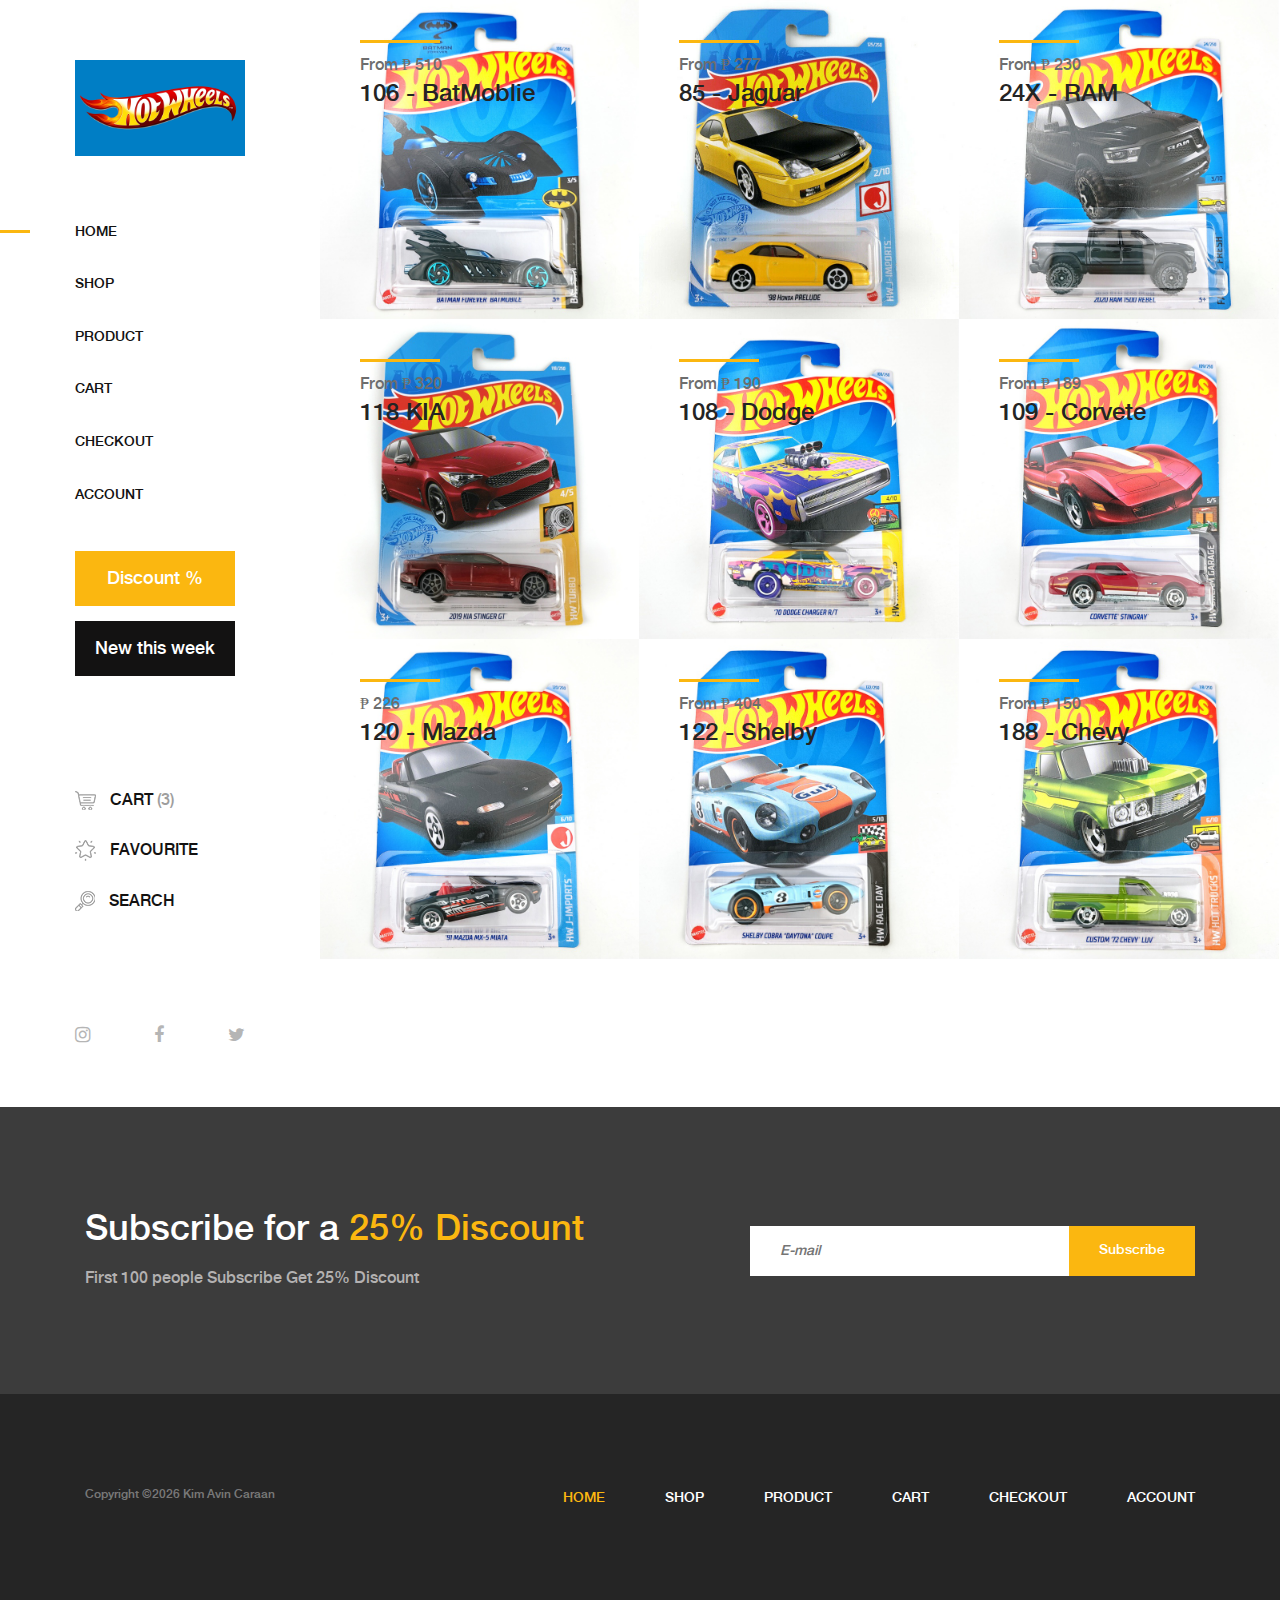
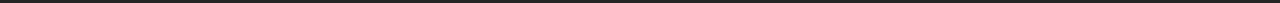
<file: index.html>
<!DOCTYPE html>
<html lang="en">

<head>
<meta charset="UTF-8">
<meta name="description" content>
<meta http-equiv="X-UA-Compatible" content="IE=edge">
<meta name="viewport" content="width=device-width, initial-scale=1, shrink-to-fit=no">


<title>Home</title>

<link rel="icon" href="img/core-img/logo.png">
<link rel="stylesheet" href="css/core-style.css">
</head>
<body>

<div class="search-wrapper section-padding-100">
<div class="search-close">
<i class="fa fa-close" aria-hidden="true"></i>
</div>
<div class="container">
<div class="row">
<div class="col-12">
<div class="search-content">
<form action="#" method="get">
<input type="search" name="search" id="search" placeholder="Type your keyword...">
<button type="submit"><img src="img/core-img/search.png" alt></button>
</form>
</div>
</div>
</div>
</div>
</div>


<div class="main-content-wrapper d-flex clearfix">

<div class="mobile-nav">

<div class="amado-navbar-brand">
<a href="index.html"><img src="img/core-img/logo.png" alt></a>
</div>

<div class="amado-navbar-toggler">
<span></span><span></span><span></span>
</div>
</div>

<header class="header-area clearfix">

<div class="nav-close">
<i class="fa fa-close" aria-hidden="true"></i>
</div>

<div class="logo">
<a href="index.html"><img src="img/core-img/logo.png" alt></a>
</div>

<nav class="amado-nav">
<ul>
<li class="active"><a href="index.html">Home</a></li>
<li><a href="shop.html">Shop</a></li>
<li><a href="product-details.html">Product</a></li>
<li><a href="cart.html">Cart</a></li>
<li><a href="checkout.html">Checkout</a></li>
<li><a href="">Account</a></li>
</ul>
</nav>

<div class="amado-btn-group mt-30 mb-100">
<a href="#" class="btn amado-btn mb-15">Discount %</a>
<a href="#" class="btn amado-btn active">New this week</a>
</div>

<div class="cart-fav-search mb-100">
<a href="cart.html" class="cart-nav"><img src="img/core-img/cart.png" alt> Cart <span>(3)</span></a>
<a href="#" class="fav-nav"><img src="img/core-img/favorites.png" alt> Favourite</a>
<a href="#" class="search-nav"><img src="img/core-img/search.png" alt> Search</a>
</div>

<div class="social-info d-flex justify-content-between">
<a href="#"><i class="fa fa-instagram" aria-hidden="true"></i></a>
<a href="#"><i class="fa fa-facebook" aria-hidden="true"></i></a>
<a href="#"><i class="fa fa-twitter" aria-hidden="true"></i></a>
</div>
</header>


<div class="products-catagories-area clearfix">
<div class="amado-pro-catagory clearfix">

<div class="single-products-catagory clearfix">
<a href="shop.html">
<img src="img/bg-img/car1.jpg" alt>

<div class="hover-content">
<div class="line"></div>
<p>From ₱ 510</p>
<h4>106 - BatMoblie</h4>
</div>
</a>
</div>

<div class="single-products-catagory clearfix">
<a href="shop.html">
<img src="img/bg-img/car2.jpg" alt>

<div class="hover-content">
<div class="line"></div>
<p>From ₱ 277</p>
<h4>85 - Jaguar</h4>
</div>
</a>
</div>

<div class="single-products-catagory clearfix">
<a href="shop.html">
<img src="img/bg-img/car3.jpg" alt>

<div class="hover-content">
<div class="line"></div>
<p>From ₱ 230</p>
<h4>24X - RAM</h4>
</div>
</a>
</div>

<div class="single-products-catagory clearfix">
<a href="shop.html">
<img src="img/bg-img/car4.jpg" alt>

<div class="hover-content">
<div class="line"></div>
<p>From ₱ 320</p>
<h4>118 KIA</h4>
</div>
</a>
</div>

<div class="single-products-catagory clearfix">
<a href="shop.html">
<img src="img/bg-img/car5.jpg" alt>

<div class="hover-content">
<div class="line"></div>
<p>From ₱ 190</p>
<h4>108 - Dodge</h4>
</div>
</a>
</div>

<div class="single-products-catagory clearfix">
<a href="shop.html">
<img src="img/bg-img/car6.jpg" alt>

<div class="hover-content">
<div class="line"></div>
<p>From ₱ 189</p>
<h4>109 - Corvete</h4>
</div>
</a>
</div>

<div class="single-products-catagory clearfix">
<a href="shop.html">
<img src="img/bg-img/car7.jpg" alt>

<div class="hover-content">
<div class="line"></div>
<p>₱ 226</p>
<h4>120 - Mazda</h4>
</div>
</a>
</div>

<div class="single-products-catagory clearfix">
<a href="shop.html">
<img src="img/bg-img/car8.jpg" alt>

<div class="hover-content">
<div class="line"></div>
<p>From ₱ 404</p>
<h4>122 - Shelby</h4>
</div>
</a>
</div>

<div class="single-products-catagory clearfix">
<a href="shop.html">
<img src="img/bg-img/car9.jpg" alt>

<div class="hover-content">
<div class="line"></div>
<p>From ₱ 150</p>
<h4>188 - Chevy</h4>
</div>
</a>
</div>
</div>
</div>

</div>


<section class="newsletter-area section-padding-100-0">
<div class="container">
<div class="row align-items-center">

<div class="col-12 col-lg-6 col-xl-7">
<div class="newsletter-text mb-100">
<h2>Subscribe for a <span>25% Discount</span></h2>
<p>First 100 people Subscribe Get 25% Discount</p>
</div>
</div>

<div class="col-12 col-lg-6 col-xl-5">
<div class="newsletter-form mb-100">
<form action="#" method="post">
<input type="email" name="email" class="nl-email" placeholder="E-mail">
<input type="submit" value="Subscribe">
</form>
</div>
</div>
</div>
</div>
</section>


<footer class="footer_area clearfix">
<div class="container">
<div class="row align-items-center">

<div class="col-12 col-lg-4">
<div class="single_widget_area">


<p class="copywrite">
Copyright &copy;<script>document.write(new Date().getFullYear());</script> Kim Avin Caraan
</p>
</div>
</div>

<div class="col-12 col-lg-8">
<div class="single_widget_area">

<div class="footer_menu">
<nav class="navbar navbar-expand-lg justify-content-end">
<button class="navbar-toggler" type="button" data-toggle="collapse" data-target="#footerNavContent" aria-controls="footerNavContent" aria-expanded="false" aria-label="Toggle navigation"><i class="fa fa-bars"></i></button>
<div class="collapse navbar-collapse" id="footerNavContent">
<ul class="navbar-nav ml-auto">
<li class="nav-item active">
<a class="nav-link" href="index.html">Home</a>
</li>
<li class="nav-item">
<a class="nav-link" href="shop.html">Shop</a>
</li>
<li class="nav-item">
<a class="nav-link" href="product-details.html">Product</a>
</li>
<li class="nav-item">
<a class="nav-link" href="cart.html">Cart</a>
</li>
<li class="nav-item">
<a class="nav-link" href="checkout.html">Checkout</a>
<li class="nav-item">
<a class="nav-link" href="">Account</a>
</li>
</ul>
</div>
</nav>
</div>
</div>
</div>
</div>
</div>
</footer>


<script src="js/jquery/jquery-2.2.4.min.js"></script>

<script src="js/popper.min.js"></script>

<script src="js/bootstrap.min.js"></script>

<script src="js/plugins.js"></script>

<script src="js/active.js"></script>

<script async src="https://www.googletagmanager.com/gtag/js?id=UA-23581568-13"></script>
<script>
  window.dataLayer = window.dataLayer || [];
  function gtag(){dataLayer.push(arguments);}
  gtag('js', new Date());

  gtag('config', 'UA-23581568-13');
</script>
<script defer src="https://static.cloudflareinsights.com/beacon.min.js/vedd3670a3b1c4e178fdfb0cc912d969e1713874337387" integrity="sha512-EzCudv2gYygrCcVhu65FkAxclf3mYM6BCwiGUm6BEuLzSb5ulVhgokzCZED7yMIkzYVg65mxfIBNdNra5ZFNyQ==" data-cf-beacon='{"rayId":"8828be61dcfd84a2","b":1,"version":"2024.4.1","token":"cd0b4b3a733644fc843ef0b185f98241"}' crossorigin="anonymous"></script>
</body>

<!-- Mirrored from preview.colorlib.com/theme/amado/ by HTTrack Website Copier/3.x [XR&CO'2014], Sun, 12 May 2024 07:37:47 GMT -->
</html>
</file>
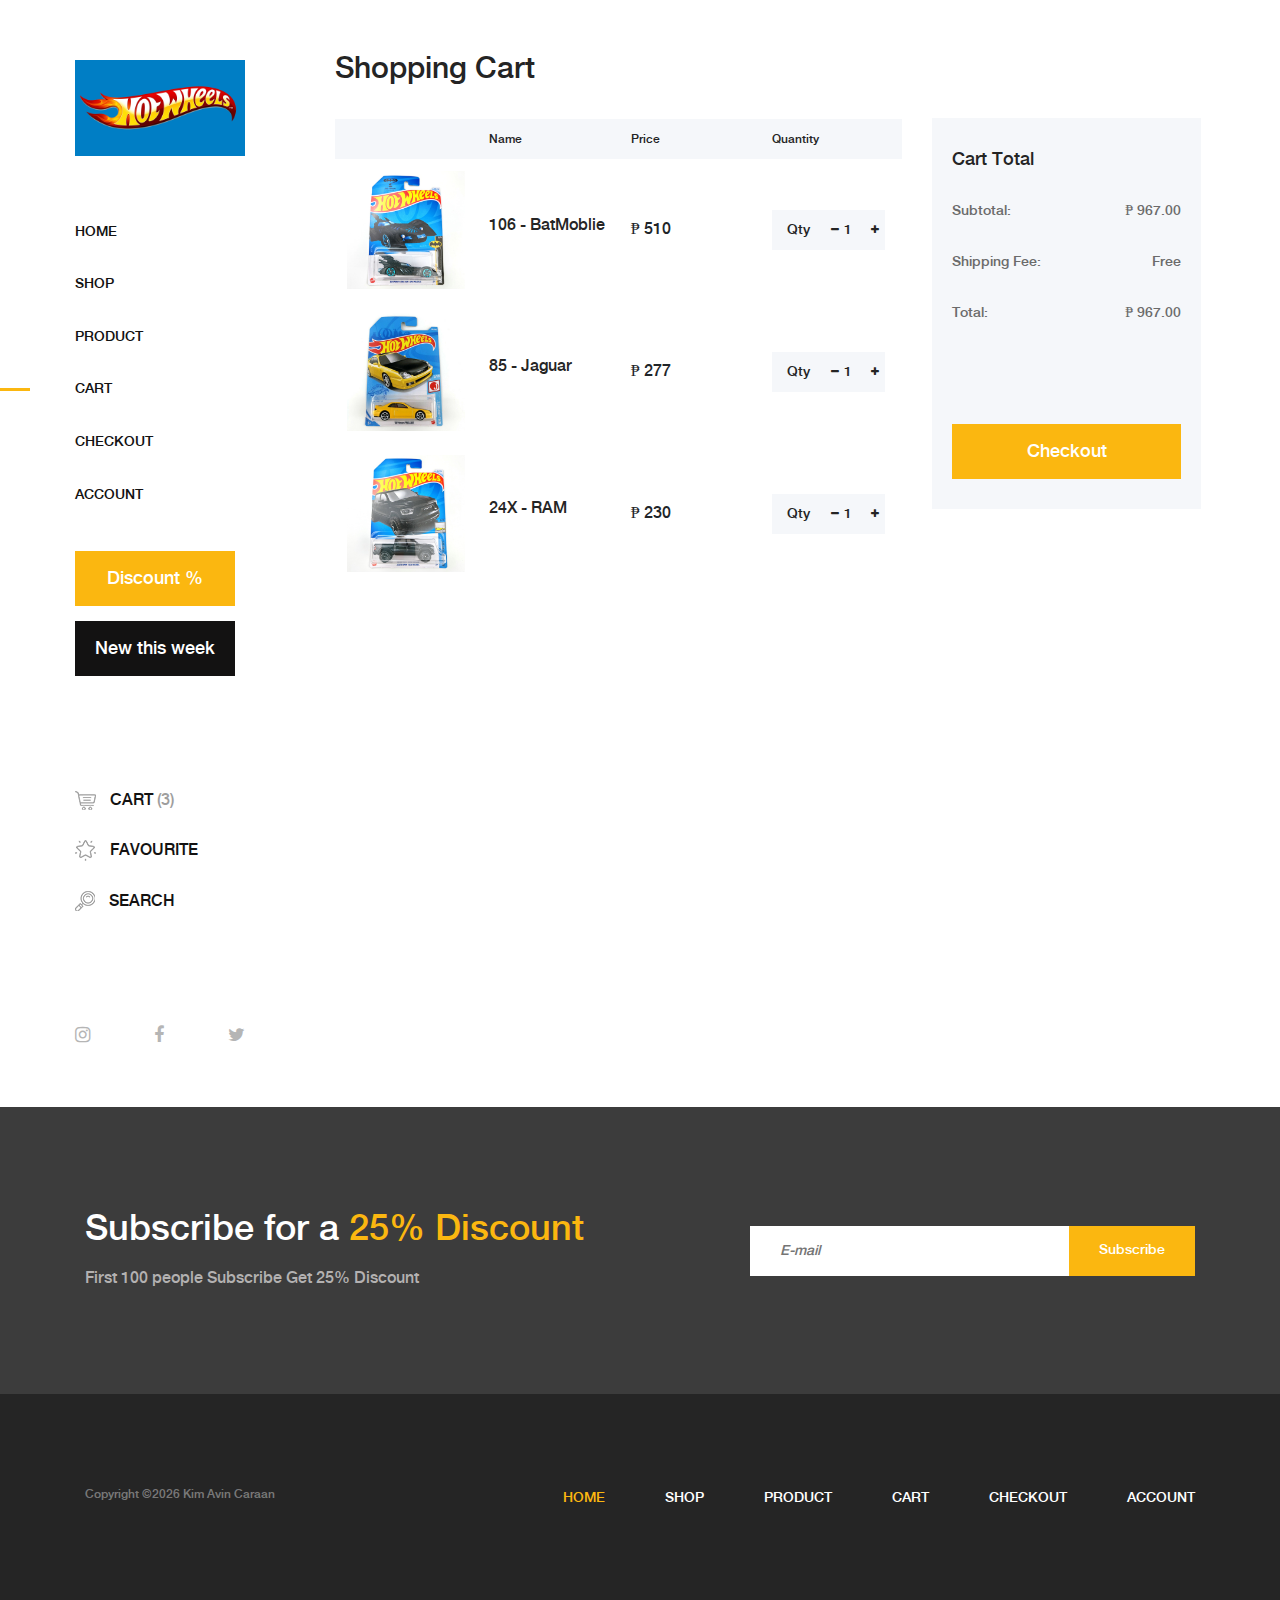
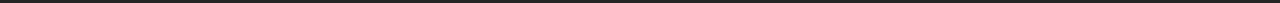
<file: cart.html>
<!DOCTYPE html>
<html lang="en">

<head>
<meta charset="UTF-8">
<meta name="description" content>
<meta http-equiv="X-UA-Compatible" content="IE=edge">
<meta name="viewport" content="width=device-width, initial-scale=1, shrink-to-fit=no">


<title>Cart</title>

<link rel="icon" href="img/core-img/logo.png">

<link rel="stylesheet" href="css/core-style.css">
<link rel="stylesheet" href="style.css">
</head>
<body>

<div class="search-wrapper section-padding-100">
<div class="search-close">
<i class="fa fa-close" aria-hidden="true"></i>
</div>
<div class="container">
<div class="row">
<div class="col-12">
<div class="search-content">
<form action="#" method="get">
<input type="search" name="search" id="search" placeholder="Type your keyword...">
<button type="submit"><img src="img/core-img/search.png" alt></button>
</form>
</div>
</div>
</div>
</div>
</div>


<div class="main-content-wrapper d-flex clearfix">

<div class="mobile-nav">

<div class="amado-navbar-brand">
<a href="index.html"><img src="img/core-img/logo.png" alt></a>
</div>

<div class="amado-navbar-toggler">
<span></span><span></span><span></span>
</div>
</div>

<header class="header-area clearfix">

<div class="nav-close">
<i class="fa fa-close" aria-hidden="true"></i>
</div>

<div class="logo">
<a href="index.html"><img src="img/core-img/logo.png" alt></a>
</div>

<nav class="amado-nav">
<ul>
<li><a href="index.html">Home</a></li>
<li><a href="shop.html">Shop</a></li>
<li><a href="product-details.html">Product</a></li>
<li class="active"><a href="cart.html">Cart</a></li>
<li><a href="checkout.html">Checkout</a></li>
<li><a href="">Account</a></li>
</ul>
</nav>

<div class="amado-btn-group mt-30 mb-100">
<a href="#" class="btn amado-btn mb-15">Discount %</a>
<a href="#" class="btn amado-btn active">New this week</a>
</div>

<div class="cart-fav-search mb-100">
<a href="cart.html" class="cart-nav"><img src="img/core-img/cart.png" alt> Cart <span>(3)</span></a>
<a href="#" class="fav-nav"><img src="img/core-img/favorites.png" alt> Favourite</a>
<a href="#" class="search-nav"><img src="img/core-img/search.png" alt> Search</a>
</div>

<div class="social-info d-flex justify-content-between">
<a href="#"><i class="fa fa-instagram" aria-hidden="true"></i></a>
<a href="#"><i class="fa fa-facebook" aria-hidden="true"></i></a>
<a href="#"><i class="fa fa-twitter" aria-hidden="true"></i></a>
</div>
</header>

<div class="cart-table-area section-padding-95">
<div class="container-fluid">
<div class="row">
<div class="col-12 col-lg-8">
<div class="cart-title mt-50">
<h2>Shopping Cart</h2>
</div>
<div class="cart-table clearfix">
<table class="table table-responsive">
<thead>
<tr>
<th></th>
<th>Name</th>
<th>Price</th>
<th>Quantity</th>
</tr>
</thead>
<tbody>
<tr>
<td class="cart_product_img">
<a href="#"><img src="img/bg-img/car1.jpg" alt="Product"></a>
</td>
<td class="cart_product_desc">
<h5>106 - BatMoblie</h5>
</td>
<td class="price">
<span>₱ 510</span>
</td>
<td class="qty">
<div class="qty-btn d-flex">
<p>Qty</p>
<div class="quantity">
<span class="qty-minus" onclick="var effect = document.getElementById('qty'); var qty = effect.value; if( !isNaN( qty ) &amp;&amp; qty &gt; 1 ) effect.value--;return false;"><i class="fa fa-minus" aria-hidden="true"></i></span>
<input type="number" class="qty-text" id="qty" step="1" min="1" max="300" name="quantity" value="1">
<span class="qty-plus" onclick="var effect = document.getElementById('qty'); var qty = effect.value; if( !isNaN( qty )) effect.value++;return false;"><i class="fa fa-plus" aria-hidden="true"></i></span>
</div>
</div>
</td>
</tr>
<tr>
<td class="cart_product_img">
<a href="#"><img src="img/bg-img/car2.jpg" alt="Product"></a>
</td>
<td class="cart_product_desc">
<h5>85 - Jaguar</h5>
</td>
<td class="price">
<span>₱ 277</span>
</td>
<td class="qty">
<div class="qty-btn d-flex">
<p>Qty</p>
<div class="quantity">
<span class="qty-minus" onclick="var effect = document.getElementById('qty2'); var qty = effect.value; if( !isNaN( qty ) &amp;&amp; qty &gt; 1 ) effect.value--;return false;"><i class="fa fa-minus" aria-hidden="true"></i></span>
<input type="number" class="qty-text" id="qty2" step="1" min="1" max="300" name="quantity" value="1">
<span class="qty-plus" onclick="var effect = document.getElementById('qty2'); var qty = effect.value; if( !isNaN( qty )) effect.value++;return false;"><i class="fa fa-plus" aria-hidden="true"></i></span>
</div>
</div>
</td>
</tr>
<tr>
<td class="cart_product_img">
<a href="#"><img src="img/bg-img/car3.jpg" alt="Product"></a>
</td>
<td class="cart_product_desc">
<h5>24X - RAM</h5>
</td>
<td class="price">
<span>₱ 230</span>
</td>
<td class="qty">
<div class="qty-btn d-flex">
<p>Qty</p>
<div class="quantity">
<span class="qty-minus" onclick="var effect = document.getElementById('qty3'); var qty = effect.value; if( !isNaN( qty ) &amp;&amp; qty &gt; 1 ) effect.value--;return false;"><i class="fa fa-minus" aria-hidden="true"></i></span>
<input type="number" class="qty-text" id="qty3" step="1" min="1" max="300" name="quantity" value="1">
<span class="qty-plus" onclick="var effect = document.getElementById('qty3'); var qty = effect.value; if( !isNaN( qty )) effect.value++;return false;"><i class="fa fa-plus" aria-hidden="true"></i></span>
</div>
</div>
</td>
</tr>
</tbody>
</table>
</div>
</div>
<div class="col-12 col-lg-4">
<div class="cart-summary">
<h5>Cart Total</h5>
<ul class="summary-table">
<li><span>subtotal:</span> <span>₱ 967.00</span></li>
<li><span>Shipping Fee:</span> <span>Free</span></li>
<li><span>total:</span> <span>₱ 967.00</span></li>
</ul>
<div class="cart-btn mt-100">
<a href="checkout.html" class="btn amado-btn w-100">Checkout</a>
</div>
</div>
</div>
</div>
</div>
</div>
</div>


<section class="newsletter-area section-padding-100-0">
    <div class="container">
    <div class="row align-items-center">
    
    <div class="col-12 col-lg-6 col-xl-7">
    <div class="newsletter-text mb-100">
    <h2>Subscribe for a <span>25% Discount</span></h2>
    <p>First 100 people Subscribe Get 25% Discount</p>
    </div>
    </div>
    
    <div class="col-12 col-lg-6 col-xl-5">
    <div class="newsletter-form mb-100">
    <form action="#" method="post">
    <input type="email" name="email" class="nl-email" placeholder="E-mail">
    <input type="submit" value="Subscribe">
    </form>
    </div>
    </div>
    </div>
    </div>
    </section>
    
    
    <footer class="footer_area clearfix">
    <div class="container">
    <div class="row align-items-center">
    
    <div class="col-12 col-lg-4">
    <div class="single_widget_area">
    
    
    <p class="copywrite">
    Copyright &copy;<script>document.write(new Date().getFullYear());</script> Kim Avin Caraan
    </p>
    </div>
    </div>
    
    <div class="col-12 col-lg-8">
    <div class="single_widget_area">
    
    <div class="footer_menu">
    <nav class="navbar navbar-expand-lg justify-content-end">
    <button class="navbar-toggler" type="button" data-toggle="collapse" data-target="#footerNavContent" aria-controls="footerNavContent" aria-expanded="false" aria-label="Toggle navigation"><i class="fa fa-bars"></i></button>
    <div class="collapse navbar-collapse" id="footerNavContent">
    <ul class="navbar-nav ml-auto">
    <li class="nav-item active">
    <a class="nav-link" href="index.html">Home</a>
    </li>
    <li class="nav-item">
    <a class="nav-link" href="shop.html">Shop</a>
    </li>
    <li class="nav-item">
    <a class="nav-link" href="product-details.html">Product</a>
    </li>
    <li class="nav-item">
    <a class="nav-link" href="cart.html">Cart</a>
    </li>
    <li class="nav-item">
    <a class="nav-link" href="checkout.html">Checkout</a>
    <li class="nav-item">
    <a class="nav-link" href="">Account</a>
    </li>
    </ul>
    </div>
    </nav>
    </div>
    </div>
    </div>
    </div>
    </div>
    </footer>
    
    

<script src="js/jquery/jquery-2.2.4.min.js"></script>

<script src="js/popper.min.js"></script>

<script src="js/bootstrap.min.js"></script>

<script src="js/plugins.js"></script>

<script src="js/active.js"></script>

<script async src="https://www.googletagmanager.com/gtag/js?id=UA-23581568-13"></script>
<script>
  window.dataLayer = window.dataLayer || [];
  function gtag(){dataLayer.push(arguments);}
  gtag('js', new Date());

  gtag('config', 'UA-23581568-13');
</script>
<script defer src="https://static.cloudflareinsights.com/beacon.min.js/vedd3670a3b1c4e178fdfb0cc912d969e1713874337387" integrity="sha512-EzCudv2gYygrCcVhu65FkAxclf3mYM6BCwiGUm6BEuLzSb5ulVhgokzCZED7yMIkzYVg65mxfIBNdNra5ZFNyQ==" data-cf-beacon='{"rayId":"8828be8a7b4684a2","b":1,"version":"2024.4.1","token":"cd0b4b3a733644fc843ef0b185f98241"}' crossorigin="anonymous"></script>
</body>

<!-- Mirrored from preview.colorlib.com/theme/amado/cart.html by HTTrack Website Copier/3.x [XR&CO'2014], Sun, 12 May 2024 07:38:07 GMT -->
</html>
</file>
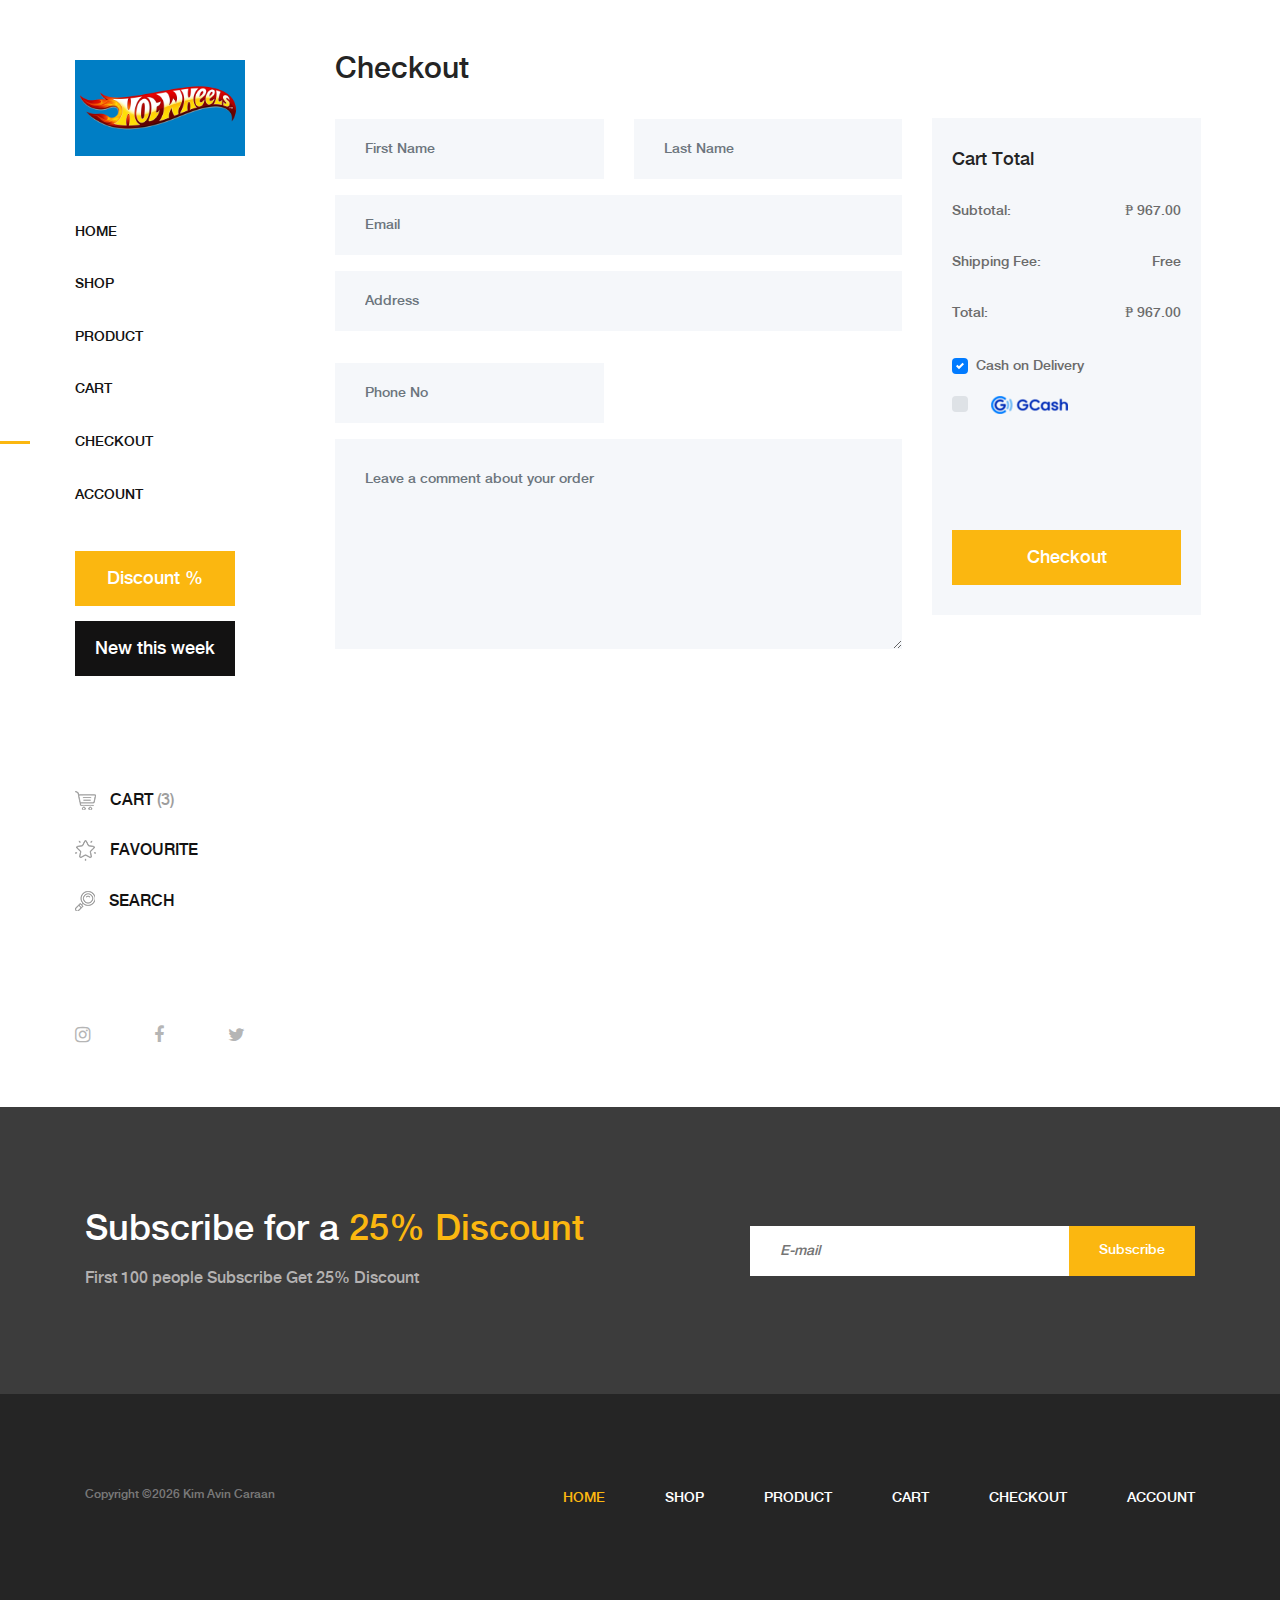
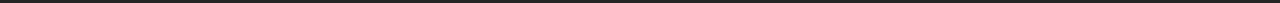
<file: checkout.html>
<!DOCTYPE html>
<html lang="en">

<head>
<meta charset="UTF-8">
<meta name="description" content>
<meta http-equiv="X-UA-Compatible" content="IE=edge">
<meta name="viewport" content="width=device-width, initial-scale=1, shrink-to-fit=no">


<title>Checkout</title>

<link rel="icon" href="img/core-img/logo.png">

<link rel="stylesheet" href="css/core-style.css">
</head>
<body>

<div class="search-wrapper section-padding-100">
<div class="search-close">
<i class="fa fa-close" aria-hidden="true"></i>
</div>
<div class="container">
<div class="row">
<div class="col-12">
<div class="search-content">
<form action="#" method="get">
<input type="search" name="search" id="search" placeholder="Type your keyword...">
<button type="submit"><img src="img/core-img/search.png" alt></button>
</form>
</div>
</div>
</div>
</div>
</div>


<div class="main-content-wrapper d-flex clearfix">

<div class="mobile-nav">

<div class="amado-navbar-brand">
<a href="index.html"><img src="img/core-img/logo.png" alt></a>
</div>

<div class="amado-navbar-toggler">
<span></span><span></span><span></span>
</div>
</div>

<header class="header-area clearfix">

<div class="nav-close">
<i class="fa fa-close" aria-hidden="true"></i>
</div>

<div class="logo">
<a href="index.html"><img src="img/core-img/logo.png" alt></a>
</div>

<nav class="amado-nav">
<ul>
<li><a href="index.html">Home</a></li>
<li><a href="shop.html">Shop</a></li>
<li><a href="product-details.html">Product</a></li>
<li><a href="cart.html">Cart</a></li>
<li class="active"><a href="checkout.html">Checkout</a></li>
<li><a href="">Account</a></li>
</ul>
</nav>

<div class="amado-btn-group mt-30 mb-100">
<a href="#" class="btn amado-btn mb-15">Discount %</a>
<a href="#" class="btn amado-btn active">New this week</a>
</div>

<div class="cart-fav-search mb-100">
<a href="cart.html" class="cart-nav"><img src="img/core-img/cart.png" alt> Cart <span>(3)</span></a>
<a href="#" class="fav-nav"><img src="img/core-img/favorites.png" alt> Favourite</a>
<a href="#" class="search-nav"><img src="img/core-img/search.png" alt> Search</a>
</div>

<div class="social-info d-flex justify-content-between">
<a href="#"><i class="fa fa-instagram" aria-hidden="true"></i></a>
<a href="#"><i class="fa fa-facebook" aria-hidden="true"></i></a>
<a href="#"><i class="fa fa-twitter" aria-hidden="true"></i></a>
</div>
</header>

<div class="cart-table-area section-padding-95">
<div class="container-fluid">
<div class="row">
<div class="col-12 col-lg-8">
<div class="checkout_details_area mt-50 clearfix">
<div class="cart-title">
<h2>Checkout</h2>
</div>
<form action="#" method="post">
<div class="row">
<div class="col-md-6 mb-3">
<input type="text" class="form-control" id="first_name" value placeholder="First Name" required>
</div>
<div class="col-md-6 mb-3">
<input type="text" class="form-control" id="last_name" value placeholder="Last Name" required>
</div>
<div class="col-12 mb-3">
<input type="email" class="form-control" id="email" placeholder="Email" value>
</div>
<div class="col-12 mb-3">
<input type="text" class="form-control mb-3" id="street_address" placeholder="Address" value>
</div>
<div class="col-md-6 mb-3">
<input type="number" class="form-control" id="phone_number" min="0" placeholder="Phone No" value>
</div>
<div class="col-12 mb-3">
<textarea name="comment" class="form-control w-100" id="comment" cols="30" rows="10" placeholder="Leave a comment about your order"></textarea>
</div>
</div>
</form>
</div>
</div>
<div class="col-12 col-lg-4">
<div class="cart-summary">
<h5>Cart Total</h5>
<ul class="summary-table">
<li><span>subtotal:</span> <span>₱ 967.00</span></li>
<li><span>Shipping Fee:</span> <span>Free</span></li>
<li><span>total:</span> <span>₱ 967.00</span></li>
</ul>
<div class="payment-method">

<div class="custom-control custom-checkbox mr-sm-2">
<input type="checkbox" class="custom-control-input" id="cod" checked>
<label class="custom-control-label" for="cod">Cash on Delivery</label>
</div>

<div class="custom-control custom-checkbox mr-sm-2">
<input type="checkbox" class="custom-control-input" id="paypal">
<label class="custom-control-label" for="paypal"><img class="ml-15" src="img/core-img/gcash.png" alt></label>
</div>
</div>
<div class="cart-btn mt-100">
<a href="#" class="btn amado-btn w-100">Checkout</a>
</div>
</div>
</div>
</div>
</div>
</div>
</div>


<section class="newsletter-area section-padding-100-0">
    <div class="container">
    <div class="row align-items-center">
    
    <div class="col-12 col-lg-6 col-xl-7">
    <div class="newsletter-text mb-100">
    <h2>Subscribe for a <span>25% Discount</span></h2>
    <p>First 100 people Subscribe Get 25% Discount</p>
    </div>
    </div>
    
    <div class="col-12 col-lg-6 col-xl-5">
    <div class="newsletter-form mb-100">
    <form action="#" method="post">
    <input type="email" name="email" class="nl-email" placeholder="E-mail">
    <input type="submit" value="Subscribe">
    </form>
    </div>
    </div>
    </div>
    </div>
    </section>
    
    
    <footer class="footer_area clearfix">
    <div class="container">
    <div class="row align-items-center">
    
    <div class="col-12 col-lg-4">
    <div class="single_widget_area">
    
    
    <p class="copywrite">
    Copyright &copy;<script>document.write(new Date().getFullYear());</script> Kim Avin Caraan
    </p>
    </div>
    </div>
    
    <div class="col-12 col-lg-8">
    <div class="single_widget_area">
    
    <div class="footer_menu">
    <nav class="navbar navbar-expand-lg justify-content-end">
    <button class="navbar-toggler" type="button" data-toggle="collapse" data-target="#footerNavContent" aria-controls="footerNavContent" aria-expanded="false" aria-label="Toggle navigation"><i class="fa fa-bars"></i></button>
    <div class="collapse navbar-collapse" id="footerNavContent">
    <ul class="navbar-nav ml-auto">
    <li class="nav-item active">
    <a class="nav-link" href="index.html">Home</a>
    </li>
    <li class="nav-item">
    <a class="nav-link" href="shop.html">Shop</a>
    </li>
    <li class="nav-item">
    <a class="nav-link" href="product-details.html">Product</a>
    </li>
    <li class="nav-item">
    <a class="nav-link" href="cart.html">Cart</a>
    </li>
    <li class="nav-item">
    <a class="nav-link" href="checkout.html">Checkout</a>
    <li class="nav-item">
    <a class="nav-link" href="">Account</a>
    </li>
    </ul>
    </div>
    </nav>
    </div>
    </div>
    </div>
    </div>
    </div>
    </footer>
    
    

<script src="js/jquery/jquery-2.2.4.min.js"></script>

<script src="js/popper.min.js"></script>

<script src="js/bootstrap.min.js"></script>

<script src="js/plugins.js"></script>

<script src="js/active.js"></script>

<script async src="https://www.googletagmanager.com/gtag/js?id=UA-23581568-13"></script>
<script>
  window.dataLayer = window.dataLayer || [];
  function gtag(){dataLayer.push(arguments);}
  gtag('js', new Date());

  gtag('config', 'UA-23581568-13');
</script>
<script defer src="https://static.cloudflareinsights.com/beacon.min.js/vedd3670a3b1c4e178fdfb0cc912d969e1713874337387" integrity="sha512-EzCudv2gYygrCcVhu65FkAxclf3mYM6BCwiGUm6BEuLzSb5ulVhgokzCZED7yMIkzYVg65mxfIBNdNra5ZFNyQ==" data-cf-beacon='{"rayId":"8828be8d0c915df3","b":1,"version":"2024.4.1","token":"cd0b4b3a733644fc843ef0b185f98241"}' crossorigin="anonymous"></script>
</body>

<!-- Mirrored from preview.colorlib.com/theme/amado/checkout.html by HTTrack Website Copier/3.x [XR&CO'2014], Sun, 12 May 2024 07:38:08 GMT -->
</html>
</file>
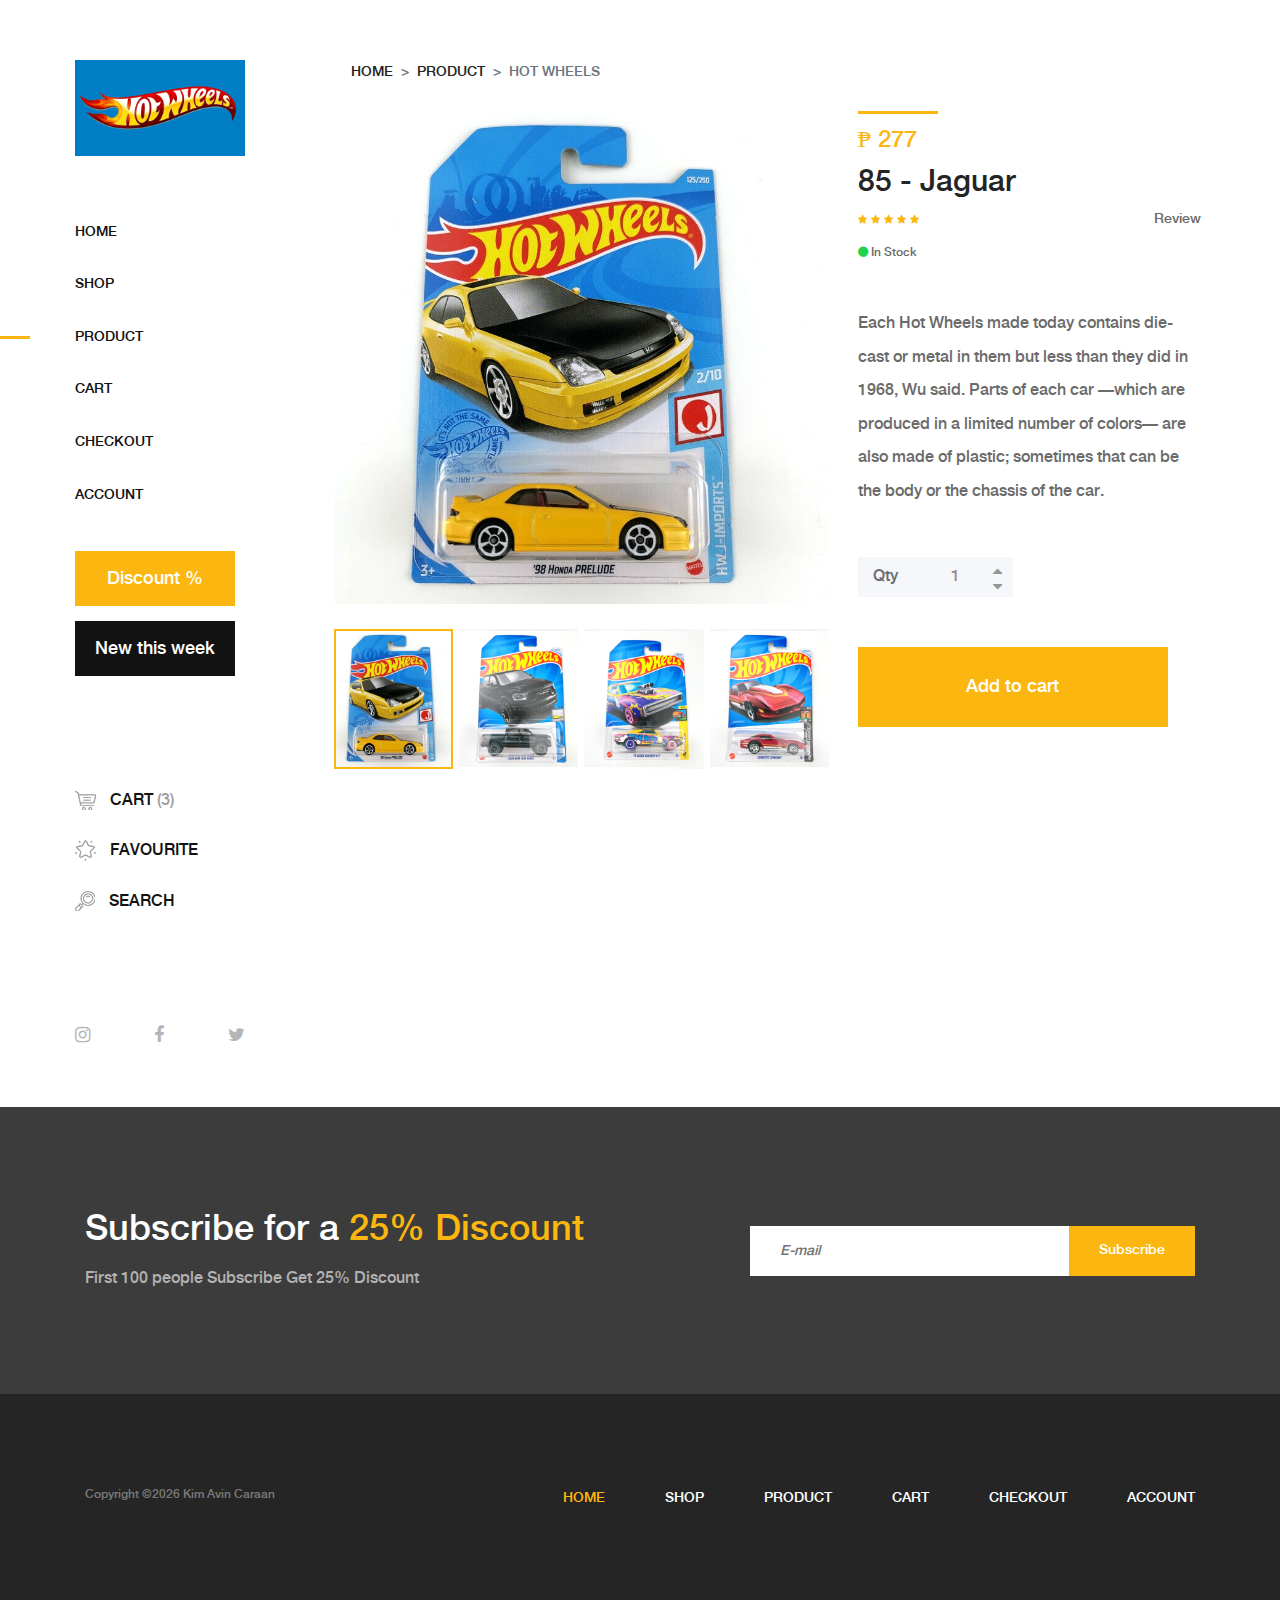
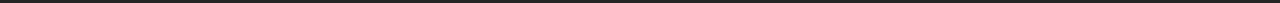
<file: product-details.html>
<!DOCTYPE html>
<html lang="en">

<head>
<meta charset="UTF-8">
<meta name="description" content>
<meta http-equiv="X-UA-Compatible" content="IE=edge">
<meta name="viewport" content="width=device-width, initial-scale=1, shrink-to-fit=no">


<title>Product Details</title>

<link rel="icon" href="img/core-img/logo.png">

<link rel="stylesheet" href="css/core-style.css">
</head>
<body>

<div class="search-wrapper section-padding-100">
<div class="search-close">
<i class="fa fa-close" aria-hidden="true"></i>
</div>
<div class="container">
<div class="row">
<div class="col-12">
<div class="search-content">
<form action="#" method="get">
<input type="search" name="search" id="search" placeholder="Type your keyword...">
<button type="submit"><img src="img/core-img/search.png" alt></button>
</form>
</div>
</div>
</div>
</div>
</div>


<div class="main-content-wrapper d-flex clearfix">

<div class="mobile-nav">

<div class="amado-navbar-brand">
<a href="index.html"><img src="img/core-img/logo.png" alt></a>
</div>

<div class="amado-navbar-toggler">
<span></span><span></span><span></span>
</div>
</div>

<header class="header-area clearfix">

<div class="nav-close">
<i class="fa fa-close" aria-hidden="true"></i>
</div>

<div class="logo">
<a href="index.html"><img src="img/core-img/logo.png" alt></a>
</div>

<nav class="amado-nav">
<ul>
<li><a href="index.html">Home</a></li>
<li><a href="shop.html">Shop</a></li>
<li class="active"><a href="product-details.html">Product</a></li>
<li><a href="cart.html">Cart</a></li>
<li><a href="checkout.html">Checkout</a></li>
<li><a href="">Account</a></li>
</ul>
</nav>

<div class="amado-btn-group mt-30 mb-100">
<a href="#" class="btn amado-btn mb-15">Discount %</a>
<a href="#" class="btn amado-btn active">New this week</a>
</div>

<div class="cart-fav-search mb-100">
<a href="cart.html" class="cart-nav"><img src="img/core-img/cart.png" alt> Cart <span>(3)</span></a>
<a href="#" class="fav-nav"><img src="img/core-img/favorites.png" alt> Favourite</a>
<a href="#" class="search-nav"><img src="img/core-img/search.png" alt> Search</a>
</div>

<div class="social-info d-flex justify-content-between">
<a href="#"><i class="fa fa-instagram" aria-hidden="true"></i></a>
<a href="#"><i class="fa fa-facebook" aria-hidden="true"></i></a>
<a href="#"><i class="fa fa-twitter" aria-hidden="true"></i></a>
</div>
</header>


<div class="single-product-area section-padding-95 clearfix">
<div class="container-fluid">
<div class="row">
<div class="col-12">
<nav aria-label="breadcrumb">
<ol class="breadcrumb mt-50">
<li class="breadcrumb-item"><a href="#">Home</a></li>
<li class="breadcrumb-item"><a href="#">Product</a></li>
<li class="breadcrumb-item active" aria-current="page">Hot Wheels</li>
</ol>
</nav>
</div>
</div>
<div class="row">
<div class="col-12 col-lg-7">
<div class="single_product_thumb">
<div id="product_details_slider" class="carousel slide" data-ride="carousel">
<ol class="carousel-indicators">
<li class="active" data-target="#product_details_slider" data-slide-to="0" style="background-image: url(img/product-img/car2.jpg);">
</li>
<li data-target="#product_details_slider" data-slide-to="1" style="background-image: url(img/product-img/car3.jpg);">
</li>
<li data-target="#product_details_slider" data-slide-to="2" style="background-image: url(img/product-img/car5.jpg);">
</li>
<li data-target="#product_details_slider" data-slide-to="3" style="background-image: url(img/product-img/car6.jpg);">
</li>
</ol>
<div class="carousel-inner">
<div class="carousel-item active">
<a class="gallery_img" href="img/product-img/car2.jpg">
<img class="d-block w-100" src="img/product-img/car2.jpg" alt="First slide">
</a>
</div>
<div class="carousel-item">
<a class="gallery_img" href="img/product-img/car3.jpg">
<img class="d-block w-100" src="img/product-img/car3.jpg" alt="Second slide">
</a>
</div>
<div class="carousel-item">
<a class="gallery_img" href="img/product-img/car5.jpg">
<img class="d-block w-100" src="img/product-img/car5.jpg" alt="Third slide">
</a>
</div>
<div class="carousel-item">
<a class="gallery_img" href="img/product-img/car6.jpg">
<img class="d-block w-100" src="img/product-img/car6.jpg" alt="Fourth slide">
</a>
</div>
</div>
</div>
</div>
</div>
<div class="col-12 col-lg-5">
<div class="single_product_desc">

<div class="product-meta-data">
<div class="line"></div>
<p class="product-price">₱ 277</p>
<a href="product-details.html">
<h6>85 - Jaguar</h6>
</a>

<div class="ratings-review mb-15 d-flex align-items-center justify-content-between">
<div class="ratings">
<i class="fa fa-star" aria-hidden="true"></i>
<i class="fa fa-star" aria-hidden="true"></i>
<i class="fa fa-star" aria-hidden="true"></i>
<i class="fa fa-star" aria-hidden="true"></i>
<i class="fa fa-star" aria-hidden="true"></i>
</div>
<div class="review">
<a href="#">Review</a>
</div>
</div>

<p class="avaibility"><i class="fa fa-circle"></i> In Stock</p>
</div>
<div class="short_overview my-5">
<p>Each Hot Wheels made today contains die-cast or metal in them but less than they did in 1968, Wu said. Parts of each car —which are produced in a limited number of colors— are also made of plastic; sometimes that can be the body or the chassis of the car.</p>
</div>

<form class="cart clearfix" method="post">
<div class="cart-btn d-flex mb-50">
<p>Qty</p>
<div class="quantity">
<span class="qty-minus" onclick="var effect = document.getElementById('qty'); var qty = effect.value; if( !isNaN( qty ) &amp;&amp; qty &gt; 1 ) effect.value--;return false;"><i class="fa fa-caret-down" aria-hidden="true"></i></span>
<input type="number" class="qty-text" id="qty" step="1" min="1" max="300" name="quantity" value="1">
<span class="qty-plus" onclick="var effect = document.getElementById('qty'); var qty = effect.value; if( !isNaN( qty )) effect.value++;return false;"><i class="fa fa-caret-up" aria-hidden="true"></i></span>
</div>
</div>
<button type="submit" name="addtocart" value="5" class="btn amado-btn">Add to cart</button>
</form>
</div>
</div>
</div>
</div>
</div>

</div>


<section class="newsletter-area section-padding-100-0">
    <div class="container">
    <div class="row align-items-center">
    
    <div class="col-12 col-lg-6 col-xl-7">
    <div class="newsletter-text mb-100">
    <h2>Subscribe for a <span>25% Discount</span></h2>
    <p>First 100 people Subscribe Get 25% Discount</p>
    </div>
    </div>
    
    <div class="col-12 col-lg-6 col-xl-5">
    <div class="newsletter-form mb-100">
    <form action="#" method="post">
    <input type="email" name="email" class="nl-email" placeholder="E-mail">
    <input type="submit" value="Subscribe">
    </form>
    </div>
    </div>
    </div>
    </div>
    </section>
    
    
    <footer class="footer_area clearfix">
    <div class="container">
    <div class="row align-items-center">
    
    <div class="col-12 col-lg-4">
    <div class="single_widget_area">
    
    
    <p class="copywrite">
    Copyright &copy;<script>document.write(new Date().getFullYear());</script> Kim Avin Caraan
    </p>
    </div>
    </div>
    
    <div class="col-12 col-lg-8">
    <div class="single_widget_area">
    
    <div class="footer_menu">
    <nav class="navbar navbar-expand-lg justify-content-end">
    <button class="navbar-toggler" type="button" data-toggle="collapse" data-target="#footerNavContent" aria-controls="footerNavContent" aria-expanded="false" aria-label="Toggle navigation"><i class="fa fa-bars"></i></button>
    <div class="collapse navbar-collapse" id="footerNavContent">
    <ul class="navbar-nav ml-auto">
    <li class="nav-item active">
    <a class="nav-link" href="index.html">Home</a>
    </li>
    <li class="nav-item">
    <a class="nav-link" href="shop.html">Shop</a>
    </li>
    <li class="nav-item">
    <a class="nav-link" href="product-details.html">Product</a>
    </li>
    <li class="nav-item">
    <a class="nav-link" href="cart.html">Cart</a>
    </li>
    <li class="nav-item">
    <a class="nav-link" href="checkout.html">Checkout</a>
    <li class="nav-item">
    <a class="nav-link" href="">Account</a>
    </li>
    </ul>
    </div>
    </nav>
    </div>
    </div>
    </div>
    </div>
    </div>
    </footer>
    
    

<script src="js/jquery/jquery-2.2.4.min.js"></script>

<script src="js/popper.min.js"></script>

<script src="js/bootstrap.min.js"></script>

<script src="js/plugins.js"></script>

<script src="js/active.js"></script>

<script async src="https://www.googletagmanager.com/gtag/js?id=UA-23581568-13"></script>
<script>
  window.dataLayer = window.dataLayer || [];
  function gtag(){dataLayer.push(arguments);}
  gtag('js', new Date());

  gtag('config', 'UA-23581568-13');
</script>
<script defer src="https://static.cloudflareinsights.com/beacon.min.js/vedd3670a3b1c4e178fdfb0cc912d969e1713874337387" integrity="sha512-EzCudv2gYygrCcVhu65FkAxclf3mYM6BCwiGUm6BEuLzSb5ulVhgokzCZED7yMIkzYVg65mxfIBNdNra5ZFNyQ==" data-cf-beacon='{"rayId":"8828be881e7c5df3","b":1,"version":"2024.4.1","token":"cd0b4b3a733644fc843ef0b185f98241"}' crossorigin="anonymous"></script>
</body>

<!-- Mirrored from preview.colorlib.com/theme/amado/product-details.html by HTTrack Website Copier/3.x [XR&CO'2014], Sun, 12 May 2024 07:38:06 GMT -->
</html>
</file>
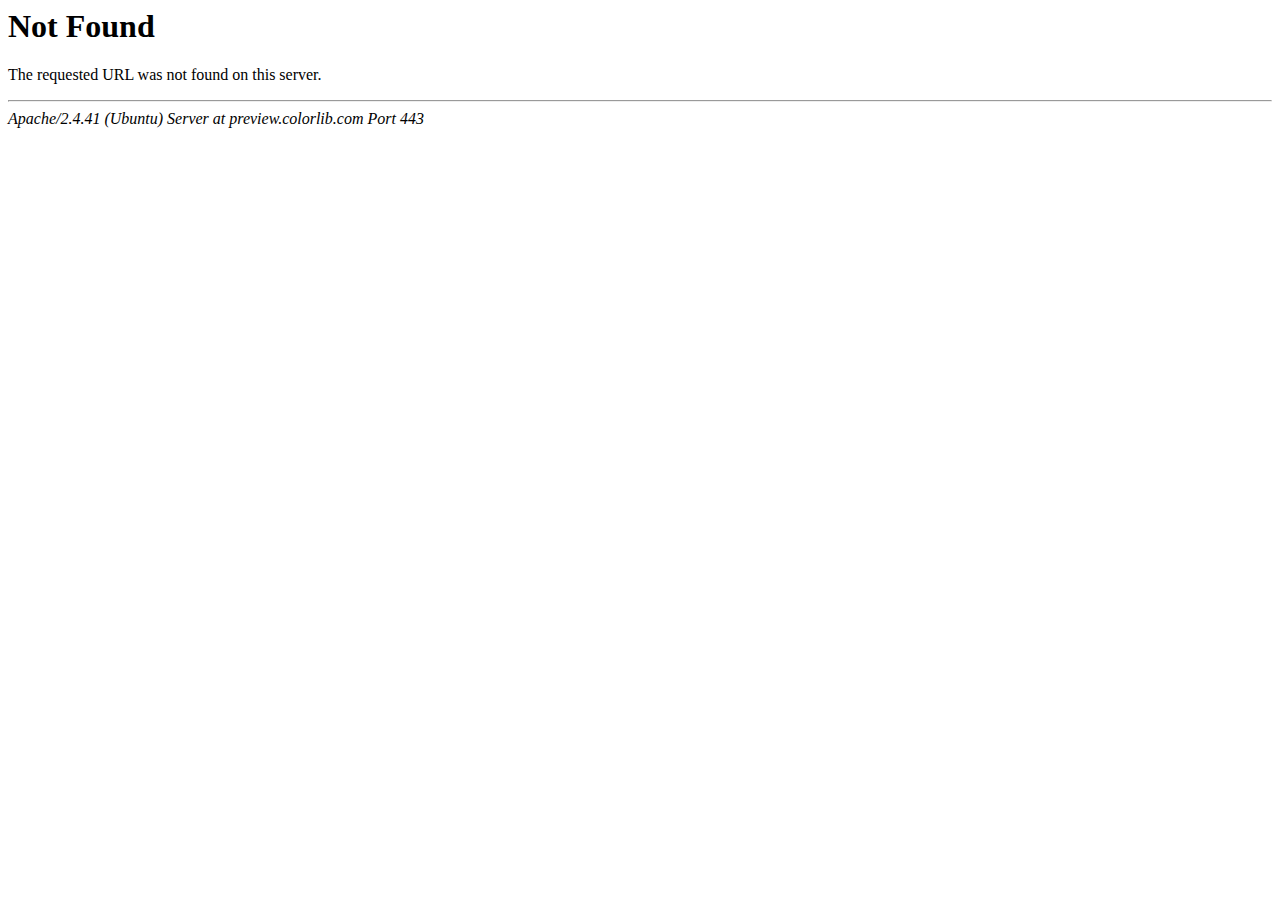
<file: css/owl.video.play.html>
<!DOCTYPE HTML PUBLIC "-//IETF//DTD HTML 2.0//EN">
<html><head>
<title>404 Not Found</title>
</head><body>
<h1>Not Found</h1>
<p>The requested URL was not found on this server.</p>
<hr>
<address>Apache/2.4.41 (Ubuntu) Server at preview.colorlib.com Port 443</address>
<script defer src="https://static.cloudflareinsights.com/beacon.min.js/vedd3670a3b1c4e178fdfb0cc912d969e1713874337387" integrity="sha512-EzCudv2gYygrCcVhu65FkAxclf3mYM6BCwiGUm6BEuLzSb5ulVhgokzCZED7yMIkzYVg65mxfIBNdNra5ZFNyQ==" data-cf-beacon='{"rayId":"8828bf62fc595df3","b":1,"version":"2024.4.1","token":"cd0b4b3a733644fc843ef0b185f98241"}' crossorigin="anonymous"></script>
</body></html>
</file>
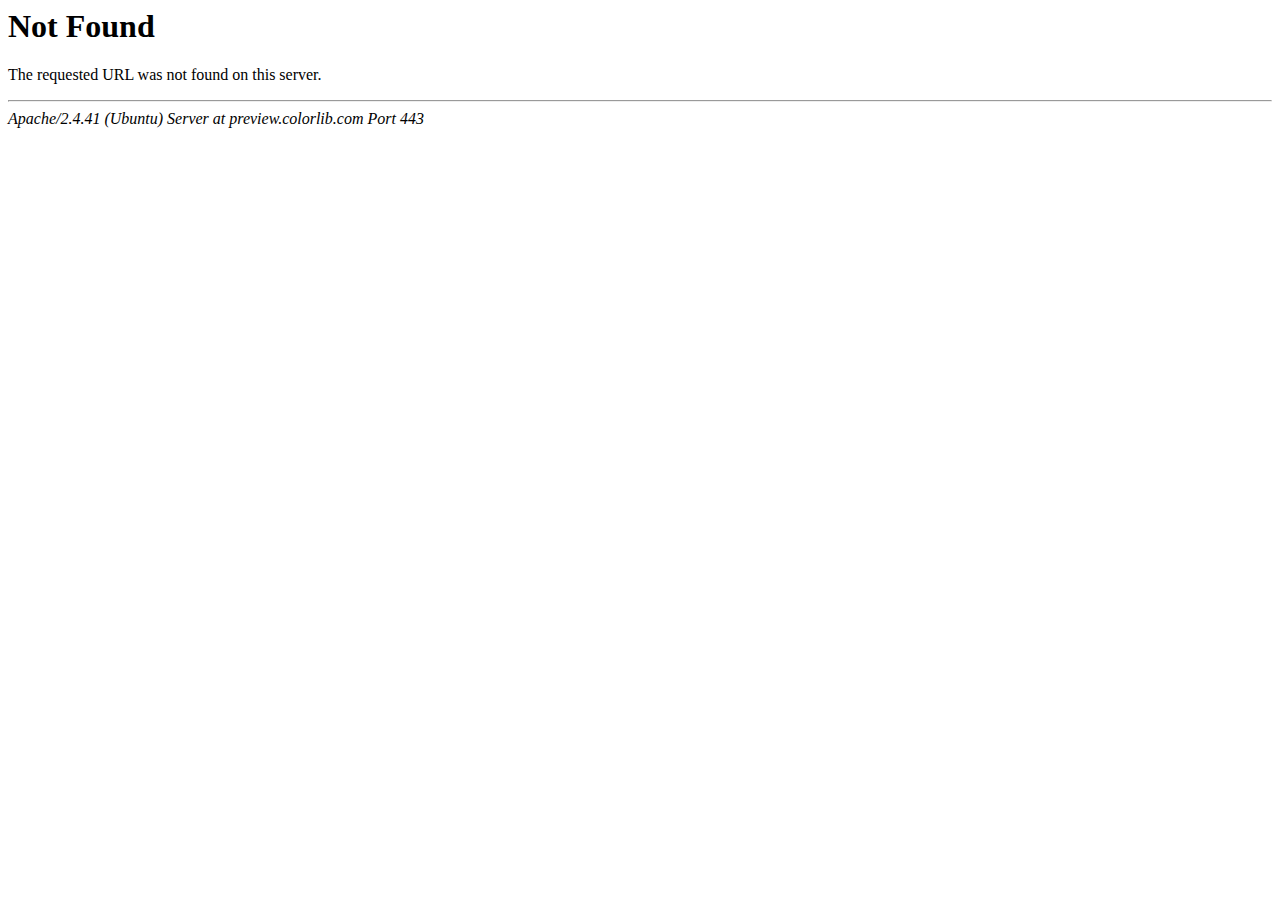
<file: css/images/ui-icons_444444_256x240.html>
<!DOCTYPE HTML PUBLIC "-//IETF//DTD HTML 2.0//EN">
<html><head>
<title>404 Not Found</title>
</head><body>
<h1>Not Found</h1>
<p>The requested URL was not found on this server.</p>
<hr>
<address>Apache/2.4.41 (Ubuntu) Server at preview.colorlib.com Port 443</address>
<script defer src="https://static.cloudflareinsights.com/beacon.min.js/vedd3670a3b1c4e178fdfb0cc912d969e1713874337387" integrity="sha512-EzCudv2gYygrCcVhu65FkAxclf3mYM6BCwiGUm6BEuLzSb5ulVhgokzCZED7yMIkzYVg65mxfIBNdNra5ZFNyQ==" data-cf-beacon='{"rayId":"8828bf6618505df3","b":1,"version":"2024.4.1","token":"cd0b4b3a733644fc843ef0b185f98241"}' crossorigin="anonymous"></script>
</body></html>
</file>
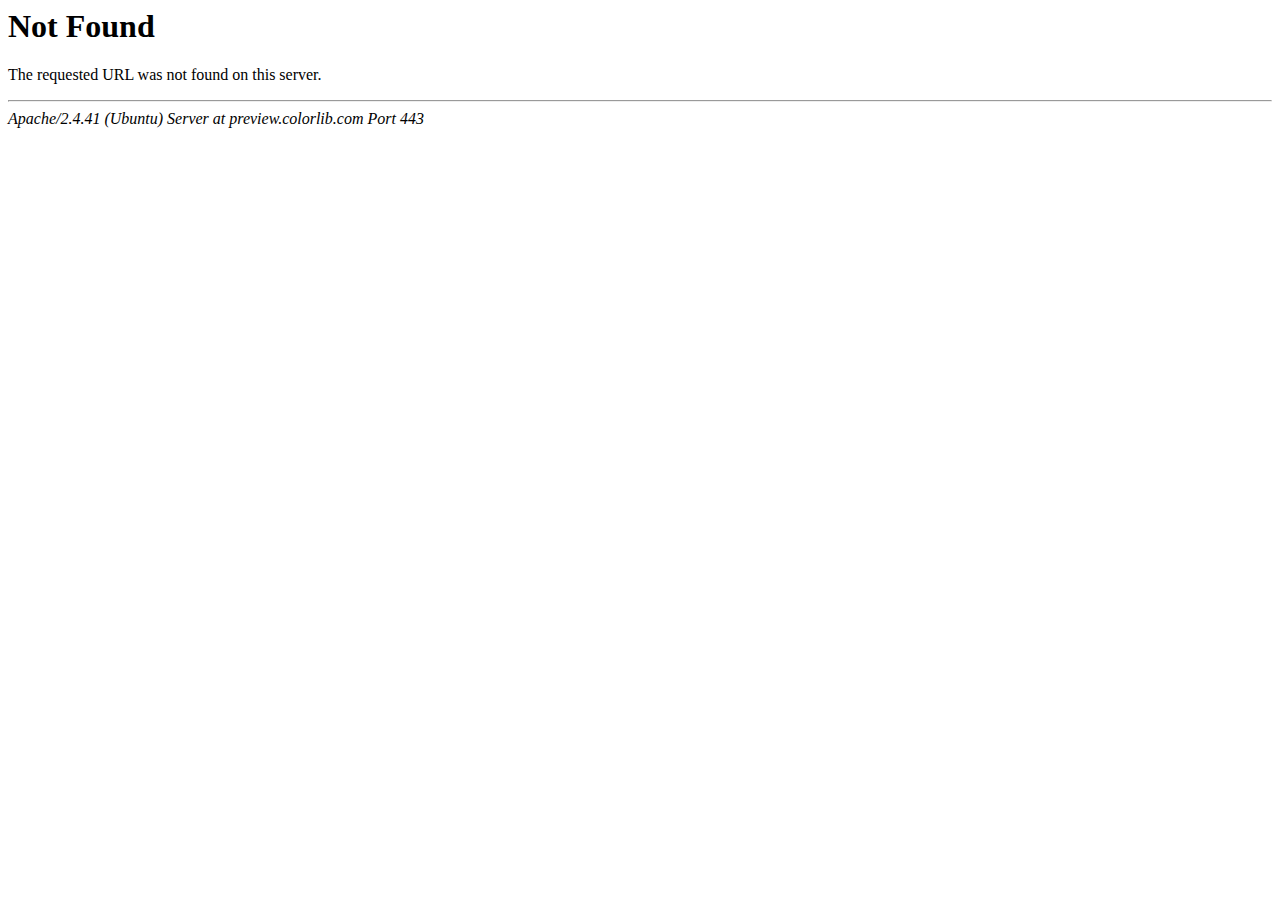
<file: css/images/ui-icons_555555_256x240.html>
<!DOCTYPE HTML PUBLIC "-//IETF//DTD HTML 2.0//EN">
<html><head>
<title>404 Not Found</title>
</head><body>
<h1>Not Found</h1>
<p>The requested URL was not found on this server.</p>
<hr>
<address>Apache/2.4.41 (Ubuntu) Server at preview.colorlib.com Port 443</address>
<script defer src="https://static.cloudflareinsights.com/beacon.min.js/vedd3670a3b1c4e178fdfb0cc912d969e1713874337387" integrity="sha512-EzCudv2gYygrCcVhu65FkAxclf3mYM6BCwiGUm6BEuLzSb5ulVhgokzCZED7yMIkzYVg65mxfIBNdNra5ZFNyQ==" data-cf-beacon='{"rayId":"8828bf687b335df3","b":1,"version":"2024.4.1","token":"cd0b4b3a733644fc843ef0b185f98241"}' crossorigin="anonymous"></script>
</body></html>
</file>
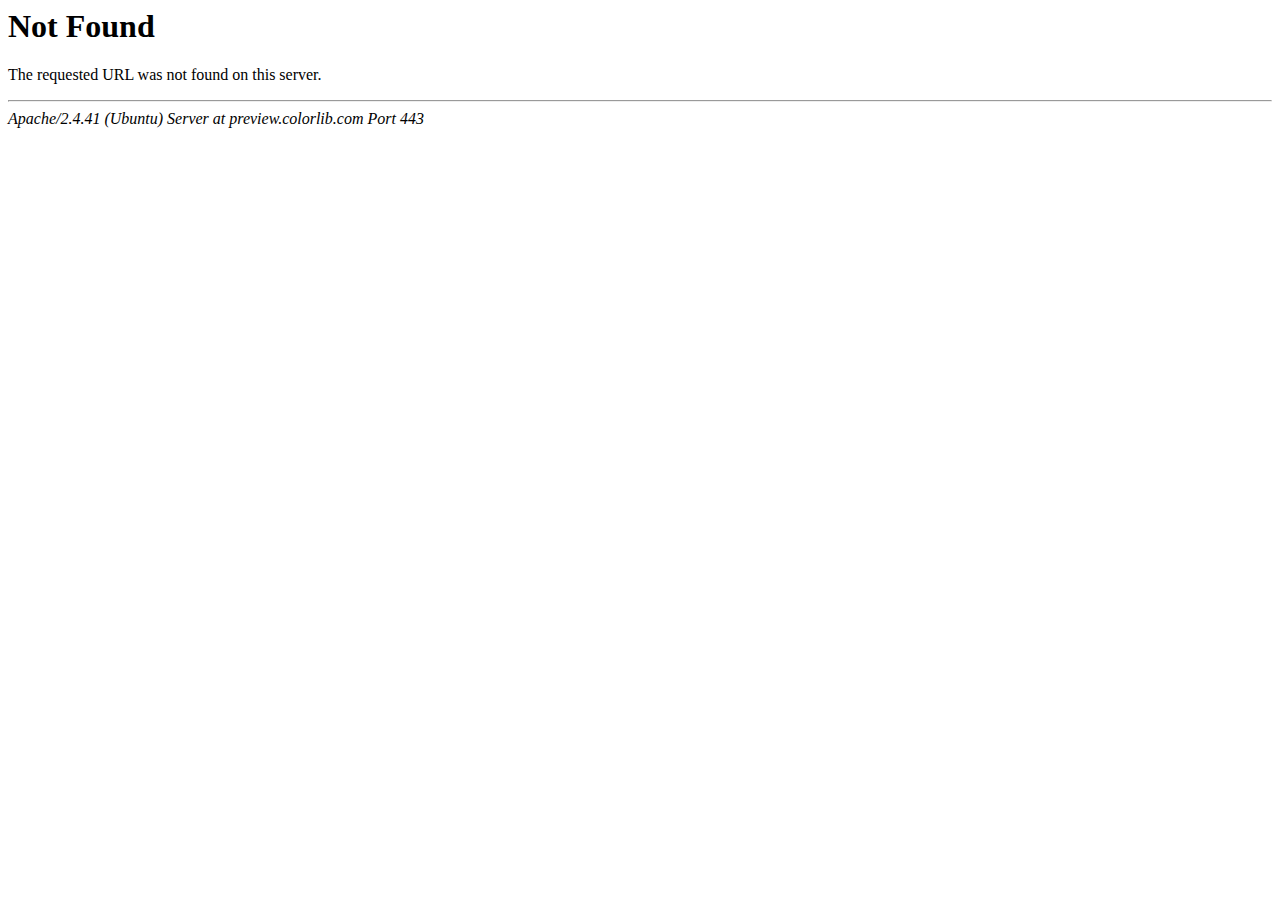
<file: css/images/ui-icons_ffffff_256x240.html>
<!DOCTYPE HTML PUBLIC "-//IETF//DTD HTML 2.0//EN">
<html><head>
<title>404 Not Found</title>
</head><body>
<h1>Not Found</h1>
<p>The requested URL was not found on this server.</p>
<hr>
<address>Apache/2.4.41 (Ubuntu) Server at preview.colorlib.com Port 443</address>
<script defer src="https://static.cloudflareinsights.com/beacon.min.js/vedd3670a3b1c4e178fdfb0cc912d969e1713874337387" integrity="sha512-EzCudv2gYygrCcVhu65FkAxclf3mYM6BCwiGUm6BEuLzSb5ulVhgokzCZED7yMIkzYVg65mxfIBNdNra5ZFNyQ==" data-cf-beacon='{"rayId":"8828bf6f5d76853e","b":1,"version":"2024.4.1","token":"cd0b4b3a733644fc843ef0b185f98241"}' crossorigin="anonymous"></script>
</body></html>
</file>
<file: style.css>
/* ####################################################
    :: Template Name: Essence - Fashion Ecommerce Template
    :: Author: Colorlib
    :: Author URL: https://colorlib.com
    :: Description: Essence is smart & elegant fashion e-commerce Template. It's suitable for all e-commerce business platform.
    :: Version: 1.0.0
    :: Created: April 27, 2018
    :: Last Updated: May 2, 2018
    #################################################### */

    /* ---------------------------------------
    ##### - PLACE YOUR CUSTOM CSS HERE - #####
    --------------------------------------- */
</file>
<file: css/core-style.css>
/* [Master Stylesheet v-1.0.0] */
/* :: :: 1.0 Import Fonts */
@import url(bootstrap.min.css);
@import url(owl.carousel.css);
@import url(animate.css);
@import url(magnific-popup.css);
@import url(jquery-ui.min.css);
@import url(nice-select.css);
@import url(font-awesome.min.css);
@font-face {
  font-family: 'helveticaneuebold';
  src: url("../fonts/helvetica_neu_bold-webfont.woff2") format("woff2"), url("../fonts/helvetica_neu_bold-webfont.woff") format("woff");
  font-weight: normal;
  font-style: normal; }
@font-face {
  font-family: 'helveticaneuemedium';
  src: url("../fonts/helveticaneue_medium-webfont.woff2") format("woff2"), url("../fonts/helveticaneue_medium-webfont.woff") format("woff");
  font-weight: normal;
  font-style: normal; }
/* :: 2.0 Import All CSS */
/* :: 3.0 Base CSS */
* {
  margin: 0;
  padding: 0; }

body {
  font-family: "helveticaneuemedium";
  font-size: 16px; }


h2,
h3,
h4,
h5,
h6 {
  color: #242424;
  line-height: 1.3;
  font-weight: 400; }

p {
  color: #6d6d6d;
  font-size: 16px;
  line-height: 1.9;
  font-weight: 400; }

a {
  -webkit-transition: all 500ms ease 0s;
  transition: all 500ms ease 0s;
  text-decoration: none;
  outline: 0 solid transparent;
  color: #131212;
  font-weight: 400;
  font-size: 12px; }
  a:hover, a:focus {
    -webkit-transition: all 500ms ease 0s;
    transition: all 500ms ease 0s;
    text-decoration: none;
    outline: 0 solid transparent;
    color: #131212;
    font-weight: 400;
    font-size: 12px; }

ul,
ol {
  margin: 0; }
  ul li,
  ol li {
    list-style: none; }

img {
  height: auto;
  max-width: 100%; }

/* Spacing */

.mt-30 {
  margin-top: 30px !important; }

.mt-50 {
  margin-top: 50px !important; }

.mt-100 {
  margin-top: 100px !important; }

.mb-15 {
  margin-bottom: 15px !important; }

.mb-30 {
  margin-bottom: 30px !important; }

.mb-50 {
  margin-bottom: 50px !important; }

.mb-100 {
  margin-bottom: 100px !important; }

.ml-15 {
  margin-left: 15px !important; }

.mr-15 {
  margin-right: 15px !important; }

.mr-50 {
  margin-right: 50px !important; }

/* Height */

/* Section Padding */
.section-padding-100 {
  padding-top: 100px;
  padding-bottom: 100px; }

.section-padding-100-0 {
  padding-top: 100px;
  padding-bottom: 0; }

/* Section Heading */

/* Miscellaneous */
.bg-img {
  background-position: center center;
  background-size: cover;
  background-repeat: no-repeat; }

.navbar-toggler {
  background-color: #fbb710;
  border-radius: 0;
  margin-bottom: 15px; }
  .navbar-toggler i {
    font-size: 12px;
    color: #fff; }

@media only screen and (min-width: 768px) and (max-width: 991px) {
  .navbar {
    display: block; } }
@media only screen and (max-width: 767px) {
  .navbar {
    display: block; } }

.mobile-nav {
  position: fixed;
  width: 100%;
  height: 70px;
  background-color: #fff;
  z-index: 3000;
  top: 0;
  left: 0;
  right: 0;
  padding: 0.5em 2em;
  -webkit-box-align: center;
  -ms-flex-align: center;
  -ms-grid-row-align: center;
  align-items: center;
  -webkit-box-pack: justify;
  -ms-flex-pack: justify;
  justify-content: space-between;
  box-shadow: 0 4px 15px 0 rgba(0, 0, 0, 0.15);
  display: none; }
  @media only screen and (max-width: 767px) {
    .mobile-nav {
      display: -webkit-box;
      display: -ms-flexbox;
      display: flex; } }
  .mobile-nav .amado-navbar-brand {
    -webkit-box-flex: 0;
    -ms-flex: 0 0 70px;
    flex: 0 0 70px;
    max-width: 70px; }
    .mobile-nav .amado-navbar-brand a {
      display: block;
      max-width: 70px; }
  .mobile-nav .amado-navbar-toggler {
    cursor: pointer; }
    .mobile-nav .amado-navbar-toggler span {
      width: 28px;
      height: 3px;
      background-color: #fbb710;
      display: block;
      margin-bottom: 5px;
      border-radius: 2px; }
      .mobile-nav .amado-navbar-toggler span:last-child {
        margin-bottom: 0; }

/* ScrollUp */
#scrollUp {
  background-color: #fbb710;
  border-radius: 0;
  bottom: 60px;
  box-shadow: 0 2px 6px 0 rgba(0, 0, 0, 0.3);
  color: #ffffff;
  font-size: 24px;
  height: 40px;
  line-height: 40px;
  right: 60px;
  text-align: center;
  width: 40px;
  -webkit-transition-duration: 500ms;
  transition-duration: 500ms; }
  #scrollUp:hover {
    background-color: #131212; }
  @media only screen and (max-width: 767px) {
    #scrollUp {
      bottom: 30px;
      right: 30px; } }

/* Essence Button */
.amado-btn {
  display: inline-block;
  min-width: 160px;
  height: 55px;
  color: #ffffff;
  border: none;
  border-radius: 0;
  padding: 0 7px;
  font-size: 18px;
  line-height: 56px;
  background-color: #fbb710;
  font-weight: 400; }
  .amado-btn.active, .amado-btn:hover, .amado-btn:focus {
    font-size: 18px;
    color: #ffffff;
    background-color: #131212; }

/* :: 4.0 Search Wrapper Area CSS */
.search-wrapper {
  position: fixed;
  z-index: 1;
  width: 100%;
  height: 260px;
  z-index: 5000;
  top: -350px;
  left: 0;
  background-color: #f5f7fa;
  -webkit-transition-duration: 500ms;
  transition-duration: 500ms; }
  .search-wrapper .search-content form {
    position: relative;
    z-index: 1;
    box-shadow: 0 0 5px rgba(0, 0, 0, 0.075); }
    .search-wrapper .search-content form input {
      width: 100%;
      height: 60px;
      border: none;
      padding-left: 50px;
      font-size: 14px;
      color: #6b6b6b; }
    .search-wrapper .search-content form button {
      position: absolute;
      top: 0;
      left: 0;
      border: none;
      width: 50px;
      height: 60px;
      z-index: 10;
      cursor: pointer;
      background-color: transparent;
      text-align: center; }
  .search-wrapper .search-close {
    -webkit-transition-duration: 500ms;
    transition-duration: 500ms;
    width: 40px;
    height: 40px;
    position: absolute;
    top: 0;
    right: 0;
    background-color: red;
    text-align: center;
    color: #fff;
    line-height: 40px;
    font-size: 12px;
    cursor: pointer;
    background-color: #fbb710; }
    .search-wrapper .search-close:hover {
      background-color: #131212; }

/* :: 5.0 Welcome Area CSS */
.main-content-wrapper {
  position: relative;
  z-index: 1;
  -webkit-transition-duration: 500ms;
  transition-duration: 500ms;
  -ms-flex-wrap: wrap;
  flex-wrap: wrap; }
  @media only screen and (max-width: 767px) {
    .main-content-wrapper {
      margin-top: 70px;
      z-index: 100; } }
  .main-content-wrapper .header-area {
    -webkit-transition-duration: 500ms;
    transition-duration: 500ms;
    position: relative;
    z-index: 1;
    -webkit-box-flex: 0;
    -ms-flex: 0 0 320px;
    flex: 0 0 320px;
    width: 320px;
    max-width: 320px;
    background-color: #fff;
    padding: 60px 75px; }
    @media only screen and (min-width: 768px) and (max-width: 991px) {
      .main-content-wrapper .header-area {
        -webkit-box-flex: 0;
        -ms-flex: 0 0 280px;
        flex: 0 0 280px;
        width: 280px;
        max-width: 280px;
        padding: 50px; } }
    @media only screen and (max-width: 767px) {
      .main-content-wrapper .header-area {
        -webkit-transition-duration: 500ms;
        transition-duration: 500ms;
        -webkit-box-flex: 0;
        -ms-flex: 0 0 320px;
        flex: 0 0 320px;
        width: 320px;
        max-width: 320px;
        position: fixed;
        z-index: 4000;
        top: 0;
        left: -350px;
        height: 100%;
        overflow-x: hidden;
        overflow-y: scroll;
        display: block; } }
    .main-content-wrapper .header-area.bp-xs-on {
      left: 0; }
    .main-content-wrapper .header-area .nav-close {
      -webkit-transition-duration: 500ms;
      transition-duration: 500ms;
      width: 40px;
      height: 40px;
      position: absolute;
      top: 0;
      right: 15px;
      background-color: red;
      text-align: center;
      color: #fff;
      line-height: 40px;
      font-size: 12px;
      cursor: pointer;
      background-color: #fbb710;
      display: none; }
      @media only screen and (max-width: 767px) {
        .main-content-wrapper .header-area .nav-close {
          display: block; } }
      .main-content-wrapper .header-area .nav-close:hover {
        background-color: #131212; }
    .main-content-wrapper .header-area .logo {
      margin-bottom: 50px;
      display: block; }
    .main-content-wrapper .header-area .amado-nav li a {
      font-size: 14px;
      text-transform: uppercase;
      position: relative;
      z-index: 1;
      padding: 20px 0;
      display: block;
      line-height: 0.9;
      color: #131212;
      font-weight: normal; }
      .main-content-wrapper .header-area .amado-nav li a::after {
        -webkit-transition-duration: 500ms;
        transition-duration: 500ms;
        width: 30px;
        height: 3px;
        position: absolute;
        top: 50%;
        margin-top: -1.5px;
        left: -150px;
        background-color: #fbb710;
        z-index: 10;
        content: ''; }
      .main-content-wrapper .header-area .amado-nav li a:hover, .main-content-wrapper .header-area .amado-nav li a:focus {
        color: #fbb710; }
    .main-content-wrapper .header-area .amado-nav li:hover a::after, .main-content-wrapper .header-area .amado-nav li:focus a::after {
      left: -75px; }
      @media only screen and (min-width: 768px) and (max-width: 991px) {
        .main-content-wrapper .header-area .amado-nav li:hover a::after, .main-content-wrapper .header-area .amado-nav li:focus a::after {
          left: -50px; } }
    .main-content-wrapper .header-area .amado-nav li.active a::after {
      left: -75px; }
      @media only screen and (min-width: 768px) and (max-width: 991px) {
        .main-content-wrapper .header-area .amado-nav li.active a::after {
          left: -50px; } }
    .main-content-wrapper .header-area .amado-btn-group .amado-btn {
      width: 160px;
      display: block; }
    .main-content-wrapper .header-area .cart-fav-search a {
      display: block;
      text-transform: uppercase;
      font-size: 16px;
      padding: 15px 0;
      color: #131212;
      line-height: 1; }
      .main-content-wrapper .header-area .cart-fav-search a .search-nav {
        padding-bottom: 0; }
      .main-content-wrapper .header-area .cart-fav-search a span {
        color: #9e9e9e; }
      .main-content-wrapper .header-area .cart-fav-search a img {
        margin-right: 10px; }
      .main-content-wrapper .header-area .cart-fav-search a:hover, .main-content-wrapper .header-area .cart-fav-search a:focus {
        color: #fbb710; }
    .main-content-wrapper .header-area .social-info a {
      color: #b5b5b5;
      display: inline-block; }
      .main-content-wrapper .header-area .social-info a i {
        font-size: 18px; }
      .main-content-wrapper .header-area .social-info a:hover, .main-content-wrapper .header-area .social-info a:focus {
        color: #fbb710; }
    @media only screen and (max-width: 767px) {
      .main-content-wrapper .header-area .social-info {
        margin-bottom: 75px; } }
  .main-content-wrapper .products-catagories-area {
    -webkit-box-flex: 0;
    -ms-flex: 0 0 calc(100% - 320px);
    flex: 0 0 calc(100% - 320px);
    width: calc(100% - 320px);
    max-width: calc(100% - 320px); }
    @media only screen and (min-width: 768px) and (max-width: 991px) {
      .main-content-wrapper .products-catagories-area {
        -webkit-box-flex: 0;
        -ms-flex: 0 0 calc(100% - 280px);
        flex: 0 0 calc(100% - 280px);
        width: calc(100% - 280px);
        max-width: calc(100% - 280px); } }
    @media only screen and (max-width: 767px) {
      .main-content-wrapper .products-catagories-area {
        -webkit-box-flex: 0;
        -ms-flex: 0 0 100%;
        flex: 0 0 100%;
        width: 100%;
        max-width: 100%; } }
  .main-content-wrapper .shop_sidebar_area {
    position: relative;
    z-index: 1;
    -webkit-box-flex: 0;
    -ms-flex: 0 0 230px;
    flex: 0 0 230px;
    width: 230px;
    max-width: 230px;
    background-color: #f5f7fa;
    padding: 100px 40px; }
    @media only screen and (min-width: 768px) and (max-width: 991px) {
      .main-content-wrapper .shop_sidebar_area {
        -webkit-box-flex: 0;
        -ms-flex: 0 0 180px;
        flex: 0 0 180px;
        width: 180px;
        max-width: 180px;
        padding: 100px 15px; } }
    @media only screen and (max-width: 767px) {
      .main-content-wrapper .shop_sidebar_area {
        -webkit-box-flex: 0;
        -ms-flex: 0 0 100%;
        flex: 0 0 100%;
        width: 100%;
        max-width: 100%;
        -webkit-box-ordinal-group: 3;
        -ms-flex-order: 2;
        order: 2; } }
  .main-content-wrapper .amado_product_area {
    position: relative;
    z-index: 1;
    -webkit-box-flex: 0;
    -ms-flex: 0 0 calc(95% - 550px);
    flex: 0 0 calc(95% - 550px);
    width: calc(95% - 550px);
    max-width: calc(95% - 550px); }
    @media only screen and (min-width: 992px) and (max-width: 1199px) {
      .main-content-wrapper .amado_product_area {
        -webkit-box-flex: 0;
        -ms-flex: 0 0 calc(100% - 550px);
        flex: 0 0 calc(100% - 550px);
        width: calc(100% - 550px);
        max-width: calc(100% - 550px); } }
    @media only screen and (min-width: 768px) and (max-width: 991px) {
      .main-content-wrapper .amado_product_area {
        -webkit-box-flex: 0;
        -ms-flex: 0 0 calc(100% - 460px);
        flex: 0 0 calc(100% - 460px);
        width: calc(100% - 460px);
        max-width: calc(100% - 460px); } }
    @media only screen and (max-width: 767px) {
      .main-content-wrapper .amado_product_area {
        -webkit-box-flex: 0;
        -ms-flex: 0 0 100%;
        flex: 0 0 100%;
        width: 100%;
        max-width: 100%;
        -webkit-box-ordinal-group: 2;
        -ms-flex-order: 1;
        order: 1;
        padding-top: 50px; } }
  .main-content-wrapper .cart-table-area {
    position: relative;
    z-index: 1;
    -webkit-box-flex: 0;
    -ms-flex: 0 0 calc(95% - 320px);
    flex: 0 0 calc(95% - 320px);
    width: calc(95% - 320px);
    max-width: calc(95% - 320px); }
    @media only screen and (min-width: 992px) and (max-width: 1199px) {
      .main-content-wrapper .cart-table-area {
        -webkit-box-flex: 0;
        -ms-flex: 0 0 calc(100% - 320px);
        flex: 0 0 calc(100% - 320px);
        width: calc(100% - 320px);
        max-width: calc(100% - 320px); } }
    @media only screen and (min-width: 768px) and (max-width: 991px) {
      .main-content-wrapper .cart-table-area {
        -webkit-box-flex: 0;
        -ms-flex: 0 0 calc(100% - 280px);
        flex: 0 0 calc(100% - 280px);
        width: calc(100% - 280px);
        max-width: calc(100% - 280px); } }
    @media only screen and (max-width: 767px) {
      .main-content-wrapper .cart-table-area {
        -webkit-box-flex: 0;
        -ms-flex: 0 0 100%;
        flex: 0 0 100%;
        width: 100%;
        max-width: 100%;
        padding-top: 0; } }
    .main-content-wrapper .cart-table-area .cart-title h2 {
      font-size: 30px;
      margin-bottom: 30px;
      color: #242424; }
    .main-content-wrapper .cart-table-area table thead {
      width: 100%;
      display: block; }
      .main-content-wrapper .cart-table-area table thead tr {
        display: -webkit-box;
        display: -ms-flexbox;
        display: flex;
        width: 100%;
        height: 40px;
        background-color: #f5f7fa; }
        .main-content-wrapper .cart-table-area table thead tr th {
          border-top: none;
          border-bottom: none;
          -webkit-box-flex: 0;
          -ms-flex: 0 0 25%;
          flex: 0 0 25%;
          width: 25%;
          max-width: 25%;
          font-size: 12px;
          color: #242424;
          text-transform: capitalize;
          font-weight: 400; }
    .main-content-wrapper .cart-table-area table tbody {
      width: 100%;
      display: block; }
      .main-content-wrapper .cart-table-area table tbody tr {
        display: -webkit-box;
        display: -ms-flexbox;
        display: flex;
        -webkit-box-align: center;
        -ms-flex-align: center;
        -ms-grid-row-align: center;
        align-items: center;
        width: 100%; }
        .main-content-wrapper .cart-table-area table tbody tr td {
          border: none;
          -webkit-box-flex: 0;
          -ms-flex: 0 0 25%;
          flex: 0 0 25%;
          width: 25%;
          max-width: 25%; }
          .main-content-wrapper .cart-table-area table tbody tr td h5 {
            font-size: 16px;
            color: #252525; }
            @media only screen and (min-width: 992px) and (max-width: 1199px) {
              .main-content-wrapper .cart-table-area table tbody tr td h5 {
                font-size: 14px; } }
            @media only screen and (min-width: 768px) and (max-width: 991px) {
              .main-content-wrapper .cart-table-area table tbody tr td h5 {
                font-size: 14px; } }
            @media only screen and (max-width: 767px) {
              .main-content-wrapper .cart-table-area table tbody tr td h5 {
                font-size: 12px; } }
          .main-content-wrapper .cart-table-area table tbody tr td .qty-btn p {
            margin-bottom: 0;
            line-height: 40px;
            height: 40px;
            padding: 0 15px;
            background-color: #f5f7fa;
            color: #242424;
            font-size: 14px; }
            @media only screen and (min-width: 768px) and (max-width: 991px) {
              .main-content-wrapper .cart-table-area table tbody tr td .qty-btn p {
                padding: 0 10px; } }
          .main-content-wrapper .cart-table-area table tbody tr td .qty-btn .quantity {
            position: relative;
            z-index: 1; }
            .main-content-wrapper .cart-table-area table tbody tr td .qty-btn .quantity input {
              text-align: center;
              background-color: #f5f7fa;
              height: 40px;
              width: 60px;
              border: none;
              -moz-appearance: textfield;
              -webkit-appearance: textfield;
              appearance: textfield;
              color: #242424;
              font-size: 14px; }
              @media only screen and (min-width: 768px) and (max-width: 991px) {
                .main-content-wrapper .cart-table-area table tbody tr td .qty-btn .quantity input {
                  width: 45px; } }
            .main-content-wrapper .cart-table-area table tbody tr td .qty-btn .quantity .qty-plus {
              position: absolute;
              right: 0;
              top: 0;
              line-height: 40px;
              width: 20px;
              text-align: center;
              height: 40px;
              cursor: pointer;
              color: #242424;
              font-size: 10px; }
            .main-content-wrapper .cart-table-area table tbody tr td .qty-btn .quantity .qty-minus {
              position: absolute;
              top: 0;
              right: 40px;
              line-height: 40px;
              width: 20px;
              height: 40px;
              text-align: center;
              cursor: pointer;
              color: #242424;
              font-size: 10px; }
              @media only screen and (min-width: 768px) and (max-width: 991px) {
                .main-content-wrapper .cart-table-area table tbody tr td .qty-btn .quantity .qty-minus {
                  right: 30px; } }
    .main-content-wrapper .cart-table-area .cart-summary {
      background-color: #f5f7fa;
      margin-top: 118px;
      position: relative;
      z-index: 1;
      padding: 30px 20px; }
      .main-content-wrapper .cart-table-area .cart-summary h5 {
        font-size: 18px;
        margin-bottom: 0; }
      .main-content-wrapper .cart-table-area .cart-summary .summary-table {
        margin-top: 30px; }
        .main-content-wrapper .cart-table-area .cart-summary .summary-table li {
          display: -webkit-box;
          display: -ms-flexbox;
          display: flex;
          -webkit-box-pack: justify;
          -ms-flex-pack: justify;
          justify-content: space-between;
          margin-bottom: 30px;
          text-transform: capitalize; }
          .main-content-wrapper .cart-table-area .cart-summary .summary-table li span {
            color: #6b6b6b;
            font-size: 14px; }
      .main-content-wrapper .cart-table-area .cart-summary .payment-method label {
        font-size: 14px;
        color: #6b6b6b;
        font-weight: 400;
        margin-bottom: 15px; }
  .main-content-wrapper .single-product-area {
    position: relative;
    z-index: 1;
    -webkit-box-flex: 0;
    -ms-flex: 0 0 calc(95% - 320px);
    flex: 0 0 calc(95% - 320px);
    width: calc(95% - 320px);
    max-width: calc(95% - 320px); }
    @media only screen and (min-width: 992px) and (max-width: 1199px) {
      .main-content-wrapper .single-product-area {
        -webkit-box-flex: 0;
        -ms-flex: 0 0 calc(100% - 320px);
        flex: 0 0 calc(100% - 320px);
        width: calc(100% - 320px);
        max-width: calc(100% - 320px); } }
    @media only screen and (min-width: 768px) and (max-width: 991px) {
      .main-content-wrapper .single-product-area {
        -webkit-box-flex: 0;
        -ms-flex: 0 0 calc(100% - 280px);
        flex: 0 0 calc(100% - 280px);
        width: calc(100% - 280px);
        max-width: calc(100% - 280px); } }
    @media only screen and (max-width: 767px) {
      .main-content-wrapper .single-product-area {
        -webkit-box-flex: 0;
        -ms-flex: 0 0 100%;
        flex: 0 0 100%;
        width: 100%;
        max-width: 100%;
        padding-top: 0; } }
    .main-content-wrapper .single-product-area .breadcrumb {
      background-color: transparent; }
      .main-content-wrapper .single-product-area .breadcrumb .breadcrumb-item {
        font-size: 14px;
        text-transform: uppercase; }
        .main-content-wrapper .single-product-area .breadcrumb .breadcrumb-item a {
          color: #242424;
          font-size: 14px;
          text-transform: uppercase; }
          .main-content-wrapper .single-product-area .breadcrumb .breadcrumb-item a:hover {
            color: #fbb710; }
      .main-content-wrapper .single-product-area .breadcrumb .breadcrumb-item + .breadcrumb-item::before {
        content: ">"; }
    .main-content-wrapper .single-product-area .single_product_thumb {
      position: relative;
      z-index: 1;
      margin-bottom: 170px; }
      .main-content-wrapper .single-product-area .single_product_thumb .carousel-indicators {
        margin: 0 7.5px;
        bottom: -165px; }
        @media only screen and (min-width: 992px) and (max-width: 1199px) {
          .main-content-wrapper .single-product-area .single_product_thumb .carousel-indicators {
            bottom: -105px; } }
        @media only screen and (min-width: 768px) and (max-width: 991px) {
          .main-content-wrapper .single-product-area .single_product_thumb .carousel-indicators {
            bottom: -105px; } }
        @media only screen and (max-width: 767px) {
          .main-content-wrapper .single-product-area .single_product_thumb .carousel-indicators {
            bottom: -95px; } }
        .main-content-wrapper .single-product-area .single_product_thumb .carousel-indicators li {
          -webkit-box-flex: 0;
          -ms-flex: 0 0 25%;
          flex: 0 0 25%;
          width: 25%;
          min-width: 25%;
          height: 140px;
          background-position: center center;
          background-size: cover;
          border: 2px solid transparent;
          cursor: pointer; }
          @media only screen and (min-width: 992px) and (max-width: 1199px) {
            .main-content-wrapper .single-product-area .single_product_thumb .carousel-indicators li {
              height: 80px; } }
          @media only screen and (min-width: 768px) and (max-width: 991px) {
            .main-content-wrapper .single-product-area .single_product_thumb .carousel-indicators li {
              height: 80px; } }
          @media only screen and (max-width: 767px) {
            .main-content-wrapper .single-product-area .single_product_thumb .carousel-indicators li {
              height: 70px; } }
          .main-content-wrapper .single-product-area .single_product_thumb .carousel-indicators li.active {
            border: 2px solid #fbb710; }
      .main-content-wrapper .single-product-area .single_product_thumb .carousel-item a {
        cursor: zoom-in; }
    .main-content-wrapper .single-product-area .single_product_desc {
      position: relative;
      z-index: 1; }
      .main-content-wrapper .single-product-area .single_product_desc .product-meta-data .line {
        width: 80px;
        height: 3px;
        background-color: #fbb710;
        margin-bottom: 15px;
        display: block; }
      .main-content-wrapper .single-product-area .single_product_desc .product-meta-data .product-price {
        font-size: 24px;
        font-weight: 400;
        color: #fbb710;
        line-height: 1;
        margin-bottom: 10px; }
      .main-content-wrapper .single-product-area .single_product_desc .product-meta-data a {
        display: block; }
        .main-content-wrapper .single-product-area .single_product_desc .product-meta-data a h6 {
          font-size: 30px;
          margin-bottom: 5px; }
          @media only screen and (min-width: 992px) and (max-width: 1199px) {
            .main-content-wrapper .single-product-area .single_product_desc .product-meta-data a h6 {
              font-size: 20px; } }
      .main-content-wrapper .single-product-area .single_product_desc .product-meta-data .ratings-review .ratings i {
        font-size: 10px;
        color: #fbb710; }
      .main-content-wrapper .single-product-area .single_product_desc .product-meta-data .ratings-review .review a {
        display: inline-block;
        color: #6b6b6b;
        font-size: 14px; }
      .main-content-wrapper .single-product-area .single_product_desc .product-meta-data .avaibility {
        margin-bottom: 0;
        font-size: 12px;
        color: #6b6b6b;
        line-height: 1; }
        .main-content-wrapper .single-product-area .single_product_desc .product-meta-data .avaibility i {
          color: #20d34a;
          font-size: 12px; }
      .main-content-wrapper .single-product-area .single_product_desc .short_overview p {
        line-height: 2.1;
        color: #6b6b6b; }
      .main-content-wrapper .single-product-area .single_product_desc .cart p {
        margin-bottom: 0;
        line-height: 40px;
        height: 40px;
        padding: 0 15px;
        background-color: #f5f7fa; }
      .main-content-wrapper .single-product-area .single_product_desc .cart .quantity {
        position: relative;
        z-index: 1; }
        .main-content-wrapper .single-product-area .single_product_desc .cart .quantity input {
          text-align: center;
          background-color: #f5f7fa;
          height: 40px;
          width: 100px;
          border: none;
          -moz-appearance: textfield;
          -webkit-appearance: textfield;
          appearance: textfield;
          color: #959595; }
        .main-content-wrapper .single-product-area .single_product_desc .cart .quantity .qty-plus {
          position: absolute;
          right: 0;
          top: 0;
          line-height: 30px;
          width: 30px;
          text-align: center;
          height: 20px;
          cursor: pointer;
          color: #959595; }
        .main-content-wrapper .single-product-area .single_product_desc .cart .quantity .qty-minus {
          position: absolute;
          top: 21px;
          right: 0;
          line-height: 1;
          width: 30px;
          height: 25px;
          text-align: center;
          cursor: pointer;
          color: #959595; }
      .main-content-wrapper .single-product-area .single_product_desc .cart .amado-btn {
        width: 310px;
        height: 80px;
        line-height: 80px; }
        @media only screen and (min-width: 992px) and (max-width: 1199px) {
          .main-content-wrapper .single-product-area .single_product_desc .cart .amado-btn {
            width: 250px; } }
        @media only screen and (max-width: 767px) {
          .main-content-wrapper .single-product-area .single_product_desc .cart .amado-btn {
            width: 280px; } }

.search-wrapper-on .search-wrapper {
  top: 0; }
.search-wrapper-on .main-content-wrapper {
  margin-top: 260px; }

.single-products-catagory {
  position: relative;
  z-index: 1;
  width: 33.33333%;
  top: 0; }
  @media only screen and (min-width: 992px) and (max-width: 1199px) {
    .single-products-catagory {
      width: 50%; } }
  @media only screen and (min-width: 768px) and (max-width: 991px) {
    .single-products-catagory {
      width: 100%; } }
  @media only screen and (max-width: 767px) {
    .single-products-catagory {
      width: 100%; } }
  @media only screen and (min-width: 576px) and (max-width: 767px) {
    .single-products-catagory {
      width: 50%; } }
  .single-products-catagory a {
    display: block;
    width: 100%;
    height: 100%;
    position: relative;
    z-index: 10; }
    .single-products-catagory a::after {
      -webkit-transition-duration: 250ms;
      transition-duration: 250ms;
      position: absolute;
      width: 100%;
      height: 100%;
      top: 0;
      left: 0;
      content: '';
      background-color: rgba(60, 60, 60, 0.7);
      z-index: 1;
      opacity: 0;
      visibility: visible; }
    .single-products-catagory a img {
      width: 100%; }
  .single-products-catagory .hover-content {
    position: absolute;
    top: 40px;
    left: 40px;
    z-index: 10; }
    @media only screen and (max-width: 767px) {
      .single-products-catagory .hover-content {
        top: 30px;
        left: 30px; } }
    .single-products-catagory .hover-content .line {
      width: 80px;
      height: 3px;
      background-color: #fbb710;
      display: block;
      margin-bottom: 15px; }
    .single-products-catagory .hover-content p {
      font-size: 16px;
      color: #6d6d6d;
      line-height: 1;
      margin-bottom: 5px;
      -webkit-transition-duration: 250ms;
      transition-duration: 250ms; }
    .single-products-catagory .hover-content h4 {
      margin-bottom: 0;
      -webkit-transition-duration: 250ms;
      transition-duration: 250ms; }
  .single-products-catagory:hover a::after, .single-products-catagory:focus a::after {
    opacity: 1;
    visibility: visible; }
  .single-products-catagory:hover .hover-content p,
  .single-products-catagory:hover .hover-content h4, .single-products-catagory:focus .hover-content p,
  .single-products-catagory:focus .hover-content h4 {
    color: #fff; }

/* :: 6.0 Newsletter Area CSS */
.newsletter-area {
  position: relative;
  z-index: 1;
  background-color: #3c3c3c; }
  .newsletter-area .newsletter-text {
    position: relative;
    z-index: 1; }
    .newsletter-area .newsletter-text h2 {
      font-size: 36px;
      margin-bottom: 10px;
      color: #fff; }
      @media only screen and (min-width: 992px) and (max-width: 1199px) {
        .newsletter-area .newsletter-text h2 {
          font-size: 30px; } }
      @media only screen and (max-width: 767px) {
        .newsletter-area .newsletter-text h2 {
          font-size: 30px; } }
      .newsletter-area .newsletter-text h2 span {
        color: #fbb710; }
    .newsletter-area .newsletter-text p {
      color: #b3b1b1;
      margin-bottom: 0; }
  .newsletter-area .newsletter-form form {
    position: relative;
    z-index: 1; }
    .newsletter-area .newsletter-form form input[type="email"] {
      width: 100%;
      height: 50px;
      background-color: #fff;
      color: #afafaf;
      font-size: 14px;
      font-style: italic;
      border: none;
      padding: 0 30px; }
    .newsletter-area .newsletter-form form input[type="submit"] {
      -webkit-transition-duration: 500ms;
      transition-duration: 500ms;
      height: 50px;
      background-color: #fbb710;
      color: #fff;
      font-size: 14px;
      padding: 0 30px;
      cursor: pointer;
      position: absolute;
      top: 0;
      right: 0;
      z-index: 10;
      border: none; }
      .newsletter-area .newsletter-form form input[type="submit"]:hover, .newsletter-area .newsletter-form form input[type="submit"]:focus {
        background-color: #fbb710;
        color: #fff; }

/* :: 7.0 Popular Products Area CSS */
.single-product-wrapper {
  position: relative;
  z-index: 1;
  margin-bottom: 50px;
  overflow: hidden;
  background-color: #ffffff; }
  .single-product-wrapper .product-img {
    position: relative;
    z-index: 1;
    overflow: hidden; }
    .single-product-wrapper .product-img img {
      width: 100%;
      -webkit-transition-duration: 500ms;
      transition-duration: 500ms; }
    .single-product-wrapper .product-img .hover-img {
      -webkit-transition-duration: 500ms;
      transition-duration: 500ms;
      position: absolute;
      top: 0;
      left: 0;
      width: 100%;
      z-index: 10;
      opacity: 0;
      visibility: hidden; }
  .single-product-wrapper .product-description {
    position: relative;
    z-index: 1;
    margin-top: 25px; }
    .single-product-wrapper .product-description .product-meta-data .line {
      width: 80px;
      height: 3px;
      background-color: #fbb710;
      margin-bottom: 15px;
      display: block; }
    .single-product-wrapper .product-description .product-meta-data .product-price {
      line-height: 1;
      color: #fbb710;
      font-size: 24px;
      margin-bottom: 10px; }
    .single-product-wrapper .product-description .product-meta-data a {
      display: block; }
      .single-product-wrapper .product-description .product-meta-data a h6 {
        margin-bottom: 0; }
    .single-product-wrapper .product-description .ratings-cart .ratings i {
      font-size: 10px;
      color: #fbb710; }
    .single-product-wrapper .product-description .ratings-cart .cart {
      display: block; }
  .single-product-wrapper:hover .product-img .hover-img {
    opacity: 1;
    visibility: visible; }

.pagination {
  position: relative;
  z-index: 1; }
  .pagination .page-item .page-link {
    width: 40px;
    height: 40px;
    border: none;
    font-size: 16px;
    font-weight: 400;
    line-height: 40px;
    padding: 0;
    text-align: center;
    color: #242424; }
    .pagination .page-item .page-link:hover, .pagination .page-item .page-link:focus {
      color: #fff;
      box-shadow: none;
      background-color: #fbb710; }
  .pagination .page-item.active .page-link {
    color: #fff;
    box-shadow: none;
    background-color: #fbb710; }
  .pagination .page-item:first-child .page-link {
    margin-left: 0;
    border-top-left-radius: 0;
    border-bottom-left-radius: 0; }
  .pagination .page-item:last-child .page-link {
    margin-left: 0;
    border-top-right-radius: 0;
    border-bottom-right-radius: 0; }

/* :: 8.0 Footer Area CSS */
.footer_area {
  position: relative;
  z-index: 1;
  background-color: #252525;
  padding: 80px 0; }
  .footer_area .single_widget_area .copywrite {
    font-size: 12px;
    color: rgba(255, 255, 255, 0.4);
    margin-top: 10px; }
    .footer_area .single_widget_area .copywrite a {
      font-size: 12px;
      color: rgba(255, 255, 255, 0.4); }
      .footer_area .single_widget_area .copywrite a:hover {
        color: #fff; }
  .footer_area .single_widget_area .footer_menu {
    position: relative;
    z-index: 1;
    margin-left: auto; }
    .footer_area .single_widget_area .footer_menu .navbar {
      padding: 0; }
    .footer_area .single_widget_area .footer_menu .navbar-nav .nav-item .nav-link {
      padding: 10px 30px;
      color: #fff;
      text-transform: uppercase;
      font-size: 14px; }
      @media only screen and (min-width: 768px) and (max-width: 991px) {
        .footer_area .single_widget_area .footer_menu .navbar-nav .nav-item .nav-link {
          padding: 10px 0; } }
      @media only screen and (max-width: 767px) {
        .footer_area .single_widget_area .footer_menu .navbar-nav .nav-item .nav-link {
          padding: 10px 0; } }
      .footer_area .single_widget_area .footer_menu .navbar-nav .nav-item .nav-link:hover, .footer_area .single_widget_area .footer_menu .navbar-nav .nav-item .nav-link:focus {
        color: #fbb710; }
    .footer_area .single_widget_area .footer_menu .navbar-nav .nav-item.active .nav-link {
      color: #fbb710; }
    .footer_area .single_widget_area .footer_menu .navbar-nav .nav-item:last-child .nav-link {
      padding-right: 0; }

/* :: 9.0 Product Sidebar Area CSS */
.widget {
  position: relative;
  z-index: 1; }
  .widget .widget-title {
    font-size: 16px;
    text-transform: capitalize;
    color: #242424; }
  .widget .catagories-menu li a {
    text-transform: capitalize;
    font-size: 16px;
    padding: 15px 0 15px 20px;
    display: block;
    font-weight: 400;
    color: #959595; }
    .widget .catagories-menu li a:hover, .widget .catagories-menu li a:focus {
      color: #fbb710; }
  .widget .catagories-menu li.active a {
    color: #fbb710; }
  .widget.price .slider-range-price {
    background-color: #c7d2d8 !important;
    height: 2px;
    border: none; }
  .widget.price .ui-slider-handle {
    background-color: #fff;
    top: -7px;
    width: 18px;
    height: 18px;
    margin: 0;
    border: 2px solid #fbb710;
    border-radius: 50%; }
  .widget.price .ui-slider-range.ui-corner-all.ui-widget-header {
    background-color: #fbb710; }
  .widget.price .ui-slider-horizontal {
    height: 2px;
    background-color: #fbb710; }
  .widget.price .range-price {
    font-size: 16px;
    font-weight: 400;
    margin-top: 20px;
    text-transform: uppercase;
    color: #959595; }
  .widget.color .widget-desc ul {
    -ms-flex-wrap: wrap;
    flex-wrap: wrap; }
    .widget.color .widget-desc ul li {
      -webkit-box-flex: 0;
      -ms-flex: 0 0 25%;
      flex: 0 0 25%;
      width: 25%;
      margin-bottom: 15px; }
      .widget.color .widget-desc ul li a {
        width: 30px;
        height: 30px;
        display: block;
        border-radius: 50%;
        background-color: #ffffff;
        position: relative;
        z-index: 1;
        box-shadow: 0 0 3px rgba(0, 0, 0, 0.15); }
        .widget.color .widget-desc ul li a.color1 {
          background-color: #ffffff; }
        .widget.color .widget-desc ul li a.color2 {
          background-color: #969696; }
        .widget.color .widget-desc ul li a.color3 {
          background-color: #030303; }
        .widget.color .widget-desc ul li a.color4 {
          background-color: #0315ff; }
        .widget.color .widget-desc ul li a.color5 {
          background-color: #dc0647; }
        .widget.color .widget-desc ul li a.color6 {
          background-color: #fff56a; }
        .widget.color .widget-desc ul li a.color7 {
          background-color: #f26e51; }
        .widget.color .widget-desc ul li a.color8 {
          background-color: #9a8777; }
  .widget.brands .form-check {
    margin-bottom: 25px; }
    .widget.brands .form-check label {
      -webkit-transition-duration: 500ms;
      transition-duration: 500ms;
      font-size: 16px;
      color: #959595;
      font-weight: 400;
      cursor: pointer; }
      .widget.brands .form-check label:hover {
        color: #fbb710; }
    .widget.brands .form-check:last-child {
      margin-bottom: 0; }

.product-topbar {
  position: relative;
  z-index: 100;
  margin-bottom: 40px; }
  @media only screen and (min-width: 992px) and (max-width: 1199px) {
    .product-topbar .total-products {
      margin-bottom: 30px; } }
  @media only screen and (min-width: 768px) and (max-width: 991px) {
    .product-topbar .total-products {
      margin-bottom: 30px; } }
  @media only screen and (max-width: 767px) {
    .product-topbar .total-products {
      margin-bottom: 30px; } }
  .product-topbar .total-products p {
    margin-bottom: 15px;
    font-size: 14px;
    color: #242424;
    text-transform: uppercase; }
  .product-topbar .total-products .view a {
    -webkit-box-flex: 0;
    -ms-flex: 0 0 40px;
    flex: 0 0 40px;
    width: 40px;
    height: 40px;
    background-color: #131212;
    color: #fff;
    font-size: 16px;
    text-align: center;
    line-height: 44px; }
    .product-topbar .total-products .view a:first-child {
      background-color: #fbb710; }
  .product-topbar .product-sorting p {
    margin-bottom: 0;
    font-size: 14px;
    height: 40px;
    background-color: #f5f7fa;
    line-height: 40px;
    color: #959595;
    padding-left: 15px; }
    @media only screen and (min-width: 992px) and (max-width: 1199px) {
      .product-topbar .product-sorting p {
        font-size: 12px; } }
    @media only screen and (min-width: 768px) and (max-width: 991px) {
      .product-topbar .product-sorting p {
        font-size: 12px; } }
    @media only screen and (max-width: 767px) {
      .product-topbar .product-sorting p {
        font-size: 12px; } }
  .product-topbar .product-sorting form select {
    background-color: #f5f7fa;
    border: none;
    height: 40px;
    min-width: 80px; }
    @media only screen and (min-width: 768px) and (max-width: 991px) {
      .product-topbar .product-sorting form select {
        min-width: 60px; } }
    .product-topbar .product-sorting form select option {
      font-size: 12px;
      font-weight: 400;
      color: #242424;
      text-transform: uppercase;
      background-color: #f5f7fa; }
  .product-topbar .nice-select {
    border: none;
    font-size: 14px;
    font-weight: 400;
    height: 40px;
    padding-left: 0;
    line-height: 40px;
    margin: 0;
    background-color: #f5f7fa;
    border-radius: 0;
    text-align: center !important;
    min-width: 100px; }
    @media only screen and (min-width: 768px) and (max-width: 991px) {
      .product-topbar .nice-select {
        min-width: 60px;
        font-size: 12px; } }
    @media only screen and (max-width: 767px) {
      .product-topbar .nice-select {
        min-width: 60px;
        font-size: 12px; } }
    .product-topbar .nice-select .list {
      background-color: #f6f6f6;
      border-radius: 0;
      border: none; }
      .product-topbar .nice-select .list .option.selected {
        color: #fbb710; }

/* :: 10.0 Checkout Area CSS */
.checkout_details_area form .form-control {
  height: 60px;
  border: none;
  border-radius: 0;
  background-color: #f5f7fa;
  padding: 30px;
  color: #6b6b6b;
  font-size: 14px; }
.checkout_details_area form textarea.form-control {
  height: 210px; }
.checkout_details_area form .custom-control label {
  font-size: 14px;
  color: #6b6b6b; }
.checkout_details_area form .nice-select {
  border-radius: 0;
  height: 60px;
  line-height: 60px;
  background-color: #f5f7fa;
  border: none;
  color: #6b6b6b;
  font-size: 14px; }
  .checkout_details_area form .nice-select .list {
    width: 100%;
    border-radius: 0;
    background-color: #f5f7fa; }

/* ##### The End ##### */

/*# sourceMappingURL=core-style.css.map */
</file>
